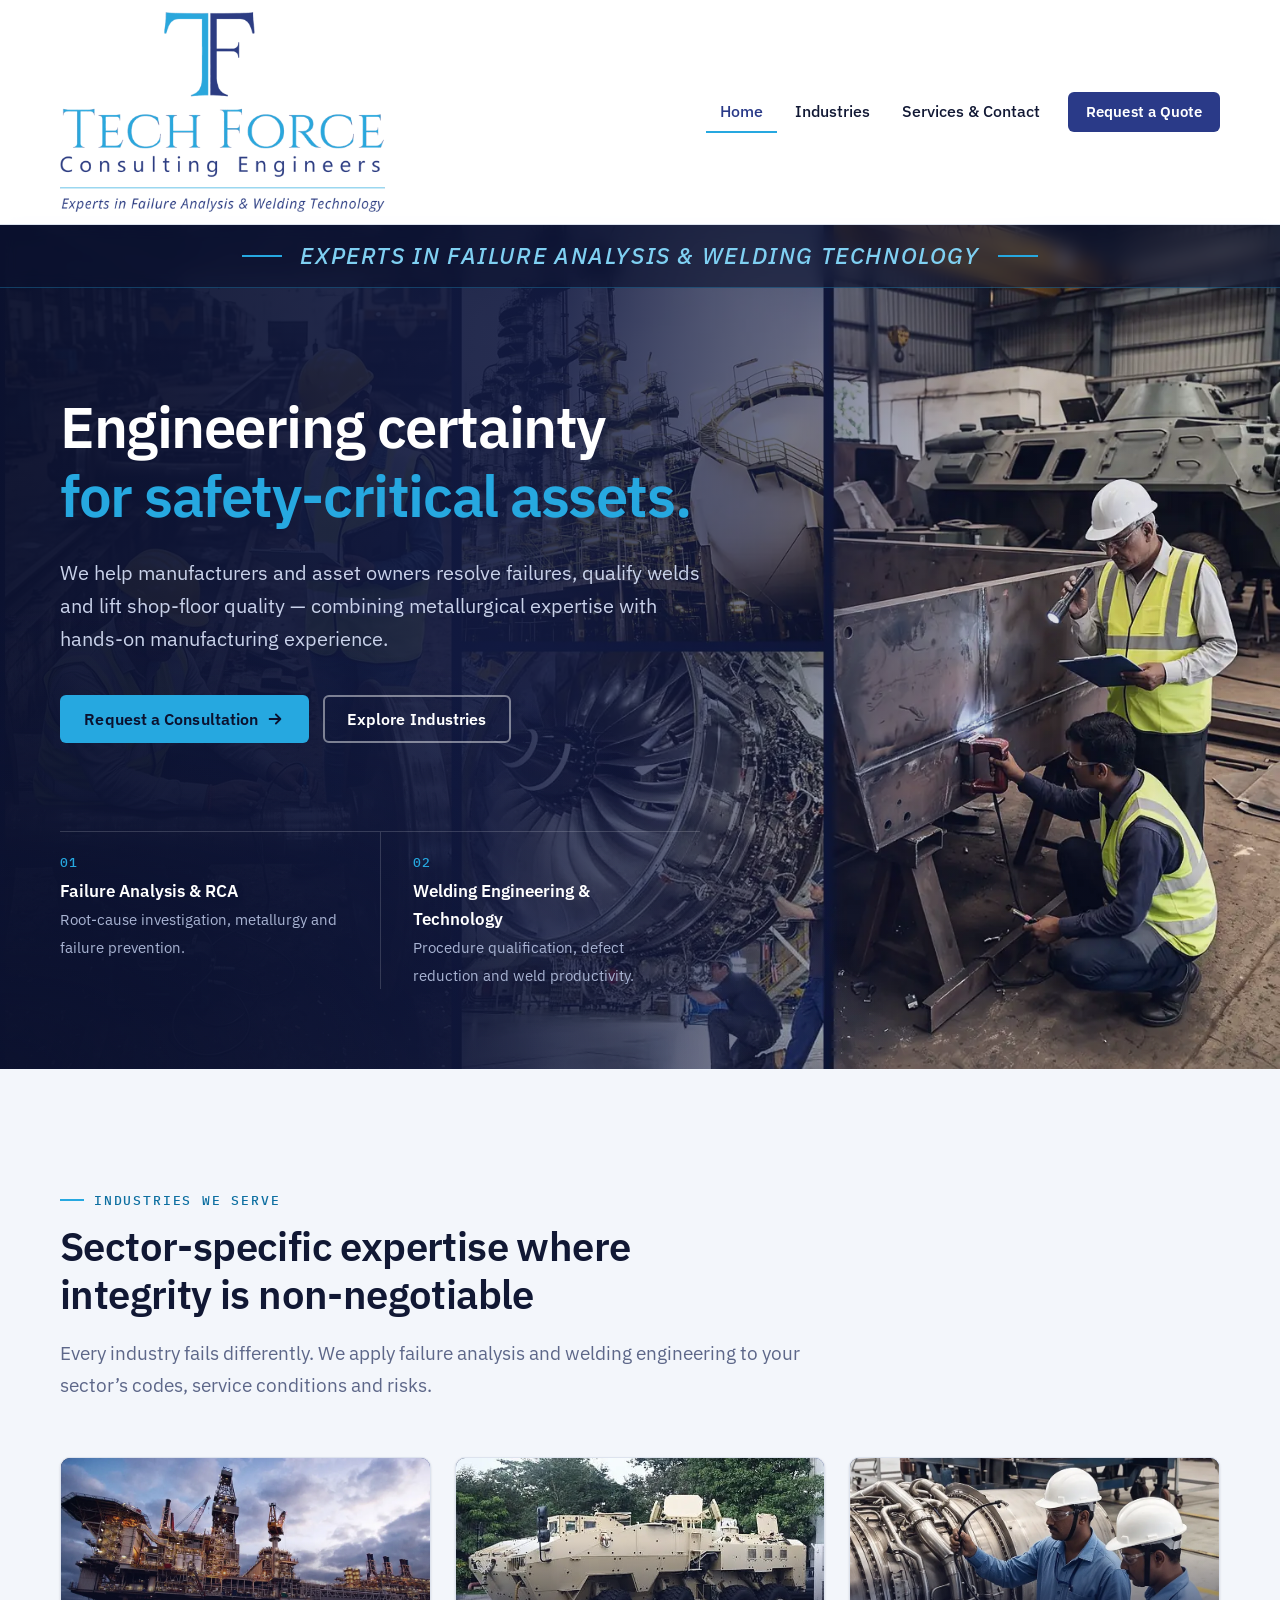
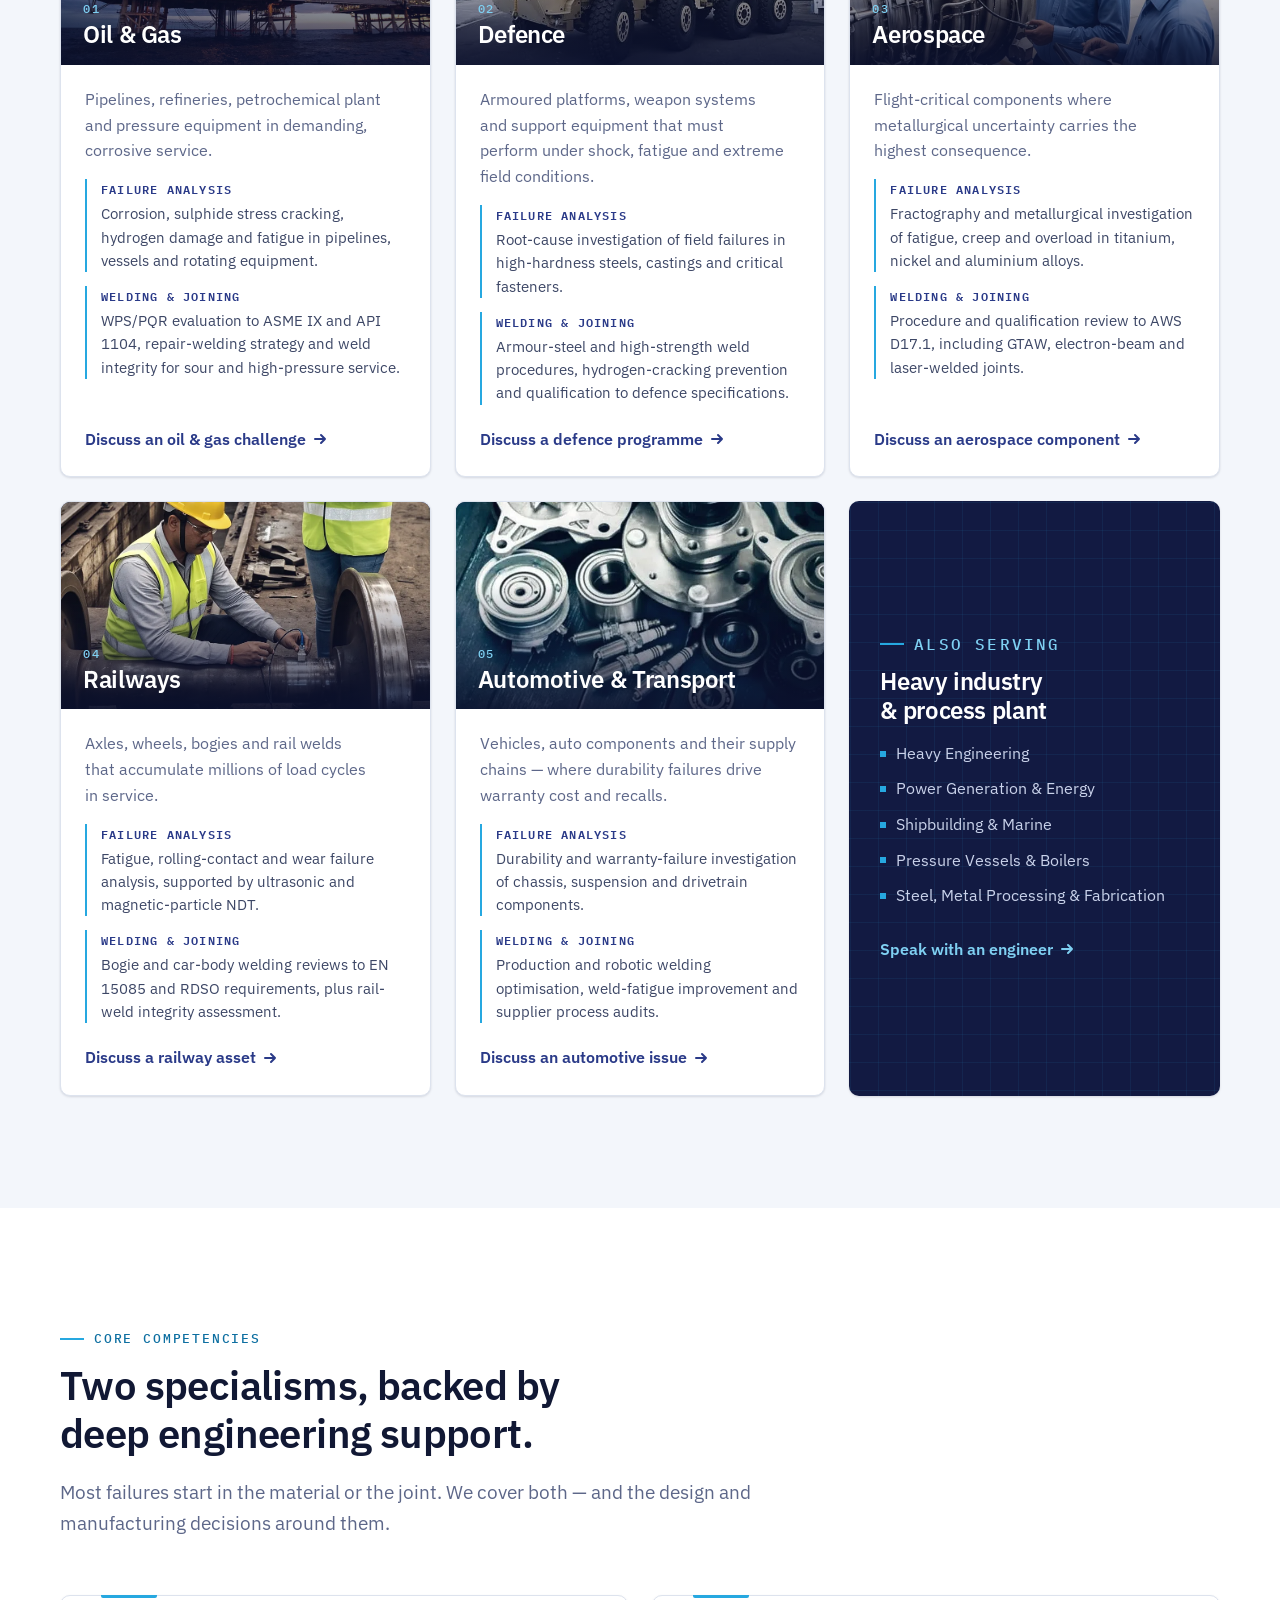
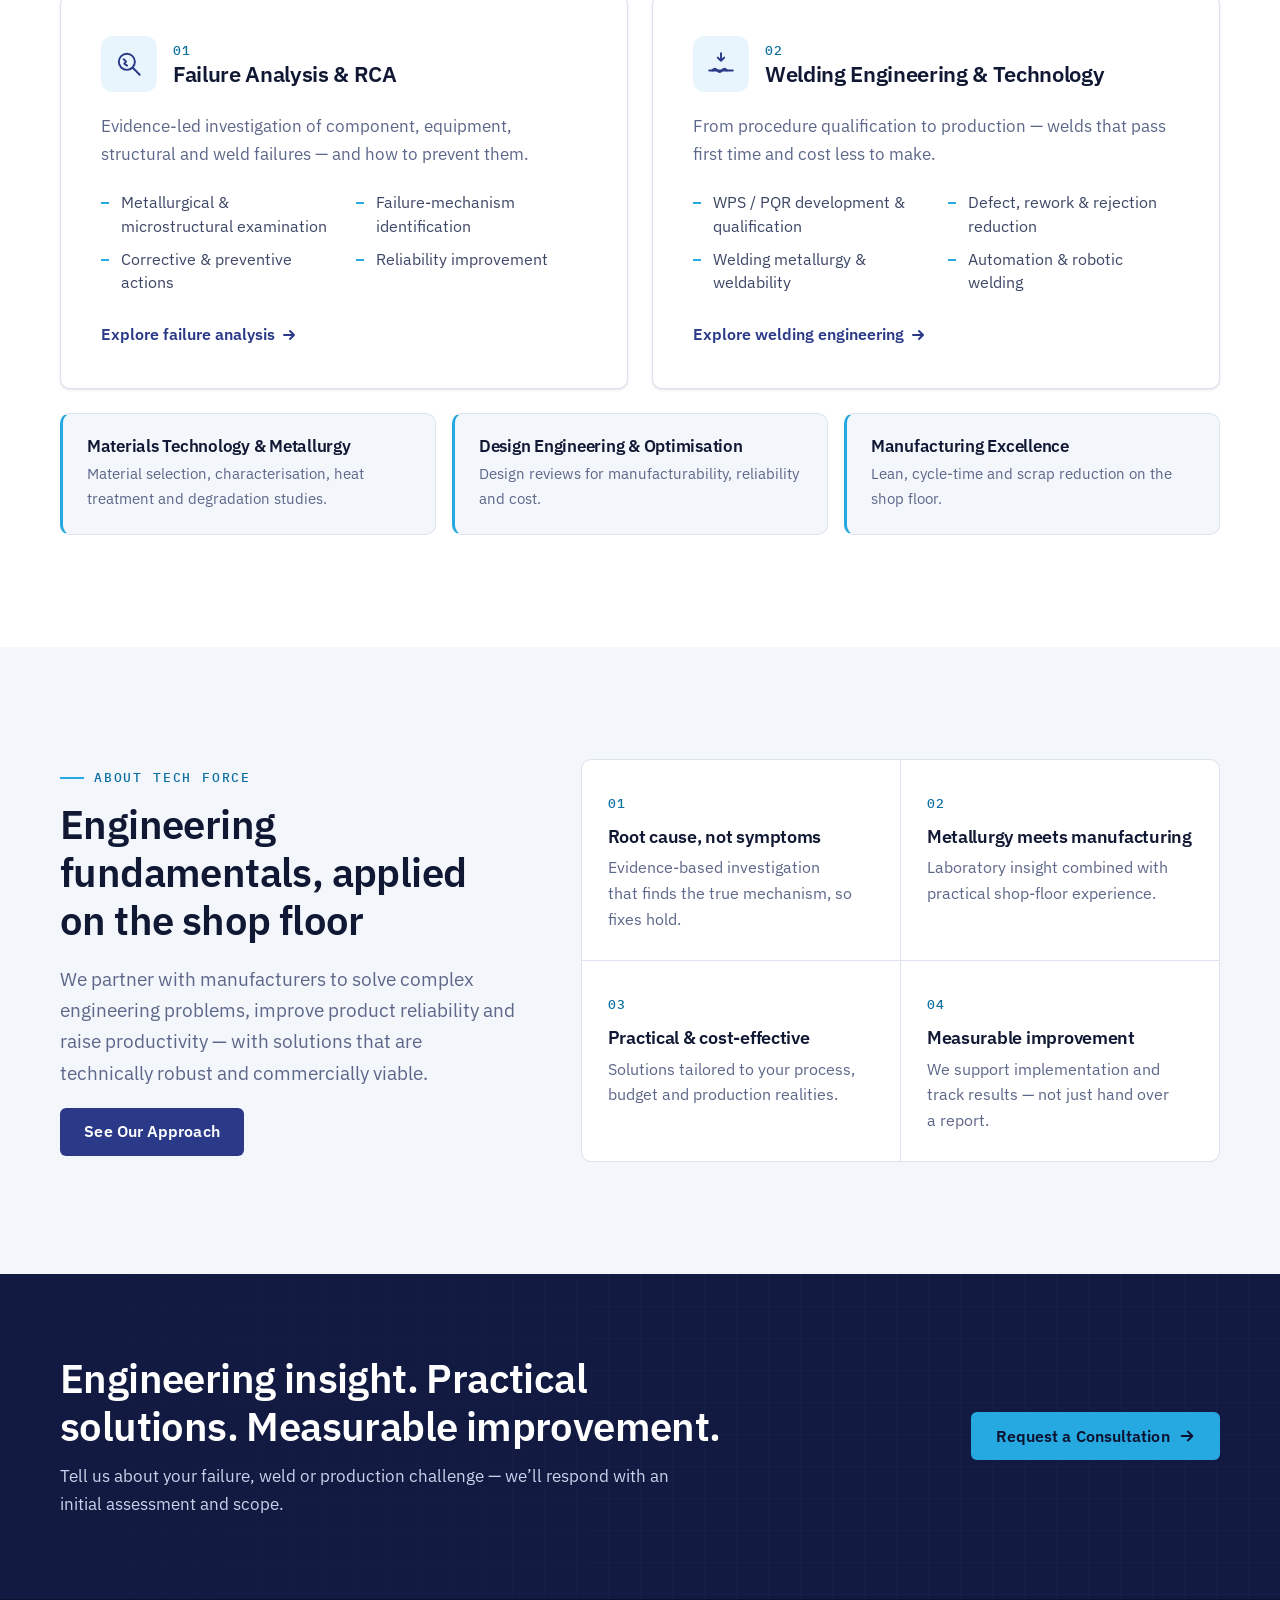
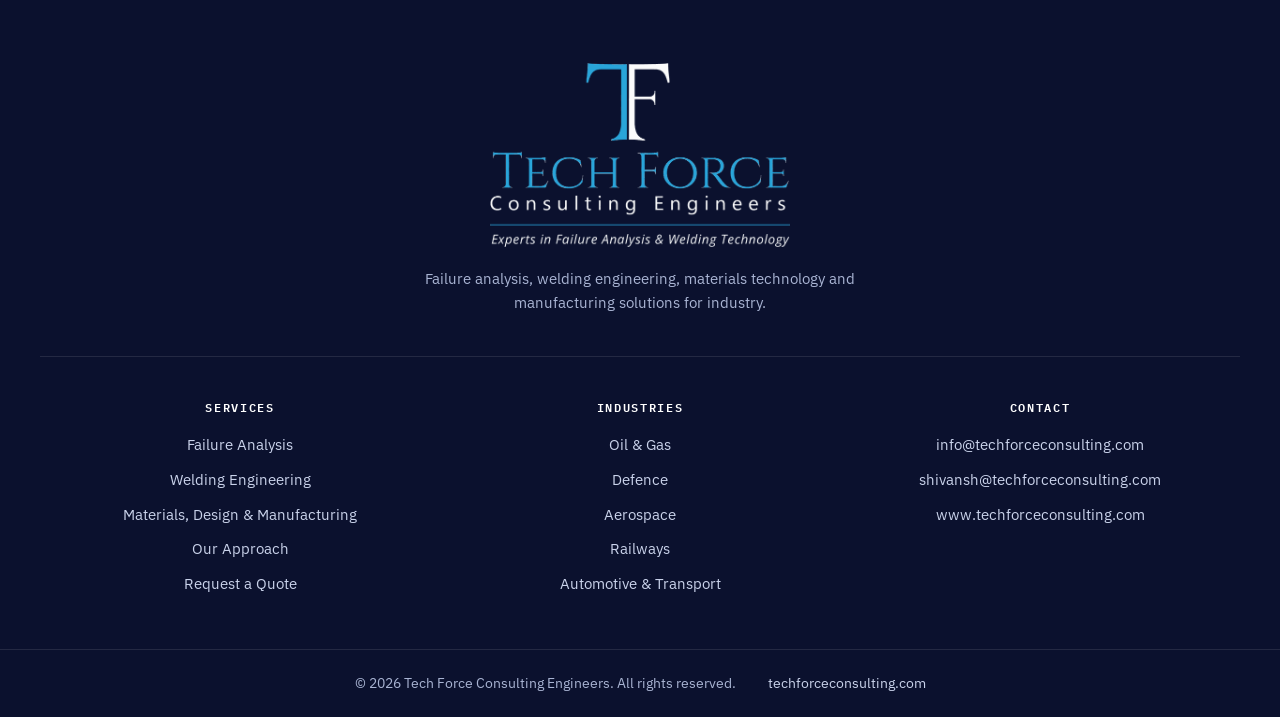
<file: index.html>
<!DOCTYPE html>
<html lang="en-IN">
<head>
  <meta charset="utf-8">
  <meta name="viewport" content="width=device-width, initial-scale=1">
  <title>Tech Force Consulting Engineers | Failure Analysis &amp; Welding Engineering</title>
  <meta name="description" content="Failure analysis, welding engineering, materials technology and manufacturing solutions for oil &amp; gas, defence, aerospace, railways, automotive and heavy engineering in India.">
  <link rel="canonical" href="https://www.techforceconsulting.com/">
  <meta name="theme-color" content="#121a42">

  <!-- Social sharing (WhatsApp, LinkedIn, etc.) -->
  <meta property="og:type" content="website">
  <meta property="og:site_name" content="Tech Force Consulting Engineers">
  <meta property="og:title" content="Tech Force Consulting Engineers">
  <meta property="og:description" content="Failure analysis, welding engineering, materials technology and manufacturing solutions for industry.">
  <meta property="og:url" content="https://www.techforceconsulting.com/">
  <meta property="og:image" content="https://www.techforceconsulting.com/assets/images/og-image.jpg">
  <meta property="og:image:width" content="1200">
  <meta property="og:image:height" content="630">
  <meta property="og:image:alt" content="Tech Force Consulting Engineers logo beside photos of a refinery, a jet engine and engineers inspecting welds">
  <meta name="twitter:card" content="summary_large_image">

  <link rel="icon" href="/favicon.ico" sizes="any">
  <link rel="icon" type="image/png" href="assets/images/favicon-64.png">
  <link rel="apple-touch-icon" href="assets/images/apple-touch-icon.png">

  <link rel="preload" href="assets/fonts/ibm-plex-sans-latin.woff2" as="font" type="font/woff2" crossorigin>
  <link rel="preload" href="assets/fonts/ibm-plex-mono-500-latin.woff2" as="font" type="font/woff2" crossorigin>
  <link rel="stylesheet" href="assets/css/styles.css?v=8">

  <script type="application/ld+json">
  {
    "@context": "https://schema.org",
    "@type": "ProfessionalService",
    "name": "Tech Force Consulting Engineers",
    "url": "https://www.techforceconsulting.com/",
    "logo": "https://www.techforceconsulting.com/assets/images/logo-full.png",
    "image": "https://www.techforceconsulting.com/assets/images/og-image.jpg",
    "email": "info@techforceconsulting.com",
    "areaServed": "IN",
    "description": "Failure analysis, welding engineering, materials technology, design and manufacturing solutions for oil & gas, defence, aerospace, railways, automotive and heavy engineering.",
    "knowsAbout": ["Failure analysis", "Materials technology", "Design engineering", "Manufacturing process optimisation", "Root cause analysis", "Fractography", "Metallurgy", "Non-destructive testing", "Welding engineering", "WPS/PQR qualification", "Structural integrity of weldments"]
  }
  </script>
</head>
<body>
  <a class="skip-link" href="#main">Skip to content</a>

  <!-- ===================== Header ===================== -->
  <header class="site-header" data-header>
    <div class="container">
      <a class="brand" href="index.html" aria-label="Tech Force Consulting Engineers — Home">
        <img src="assets/images/logo-full.png" width="960" height="590" alt="">
      </a>

      <button class="nav-toggle" type="button" aria-expanded="false" aria-controls="site-nav" data-nav-toggle>
        <span class="visually-hidden">Menu</span>
        <svg class="icon-open" viewBox="0 0 24 24" fill="none" stroke="currentColor" stroke-width="2" stroke-linecap="round" aria-hidden="true"><path d="M4 7h16M4 12h16M4 17h16"/></svg>
        <svg class="icon-close" viewBox="0 0 24 24" fill="none" stroke="currentColor" stroke-width="2" stroke-linecap="round" aria-hidden="true"><path d="M6 6l12 12M18 6L6 18"/></svg>
      </button>

      <nav class="site-nav" id="site-nav" aria-label="Main" data-nav>
        <ul>
          <li><a href="index.html" aria-current="page">Home</a></li>
          <li><a href="#sectors">Industries</a></li>
          <li><a href="services.html">Services &amp; Contact</a></li>
          <li class="nav-cta"><a class="btn btn--navy btn--sm" href="services.html#contact">Request a Quote</a></li>
        </ul>
      </nav>
    </div>
  </header>

  <main id="main">

    <!-- ===================== Hero ===================== -->
    <section class="hero" aria-labelledby="hero-title">
      <div class="hero-media">
        <picture>
          <source media="(max-width: 760px)" sizes="100vw"
                  srcset="assets/images/hero-collage-mobile-800.webp 800w, assets/images/hero-collage-mobile-1200.webp 1200w">
          <img src="assets/images/hero-collage-2400.webp" width="2400" height="1000" fetchpriority="high"
               alt="Collage: an offshore oil platform, a refinery, engineers ultrasonically testing a railway wheelset, a jet engine, and engineers inspecting welds on an armoured vehicle hull">
        </picture>
      </div>
      <p class="hero-tagline">Experts in Failure Analysis &amp; Welding Technology</p>
      <div class="container">
        <div class="hero-copy">
          <h1 id="hero-title">Engineering certainty<br><span class="accent">for safety-critical assets.</span></h1>
          <p class="hero-sub">
            We help manufacturers and asset owners resolve failures, qualify welds and lift shop-floor quality —
            combining metallurgical expertise with hands-on manufacturing experience.
          </p>
          <div class="hero-actions">
            <a class="btn btn--primary" href="services.html#contact">
              Request a Consultation
              <svg viewBox="0 0 20 20" fill="none" stroke="currentColor" stroke-width="2" stroke-linecap="round" stroke-linejoin="round" aria-hidden="true"><path d="M4 10h12M11 5l5 5-5 5"/></svg>
            </a>
            <a class="btn btn--ghost-light" href="#sectors">Explore Industries</a>
          </div>
        </div>

        <ul class="hero-pillars" aria-label="Core disciplines">
          <li>
            <span class="num">01</span>
            <strong>Failure Analysis &amp; RCA</strong>
            <span class="desc">Root-cause investigation, metallurgy and failure prevention.</span>
          </li>
          <li>
            <span class="num">02</span>
            <strong>Welding Engineering &amp; Technology</strong>
            <span class="desc">Procedure qualification, defect reduction and weld productivity.</span>
          </li>
        </ul>
      </div>
    </section>

    <!-- ===================== Industry sectors (primary highlight) ===================== -->
    <section class="section section--alt" id="sectors" aria-labelledby="sectors-title">
      <div class="container">
        <div class="section-head">
          <p class="eyebrow">Industries We Serve</p>
          <h2 id="sectors-title">Sector-specific expertise where integrity is non-negotiable</h2>
          <p class="lead">
            Every industry fails differently. We apply failure analysis and welding engineering to your sector’s
            codes, service conditions and risks.
          </p>
        </div>

        <div class="sector-grid">

          <!-- Oil & Gas -->
          <article class="sector-card" id="sector-oil-gas">
            <div class="sector-media">
              <svg class="sector-icon" viewBox="0 0 64 64" fill="none" stroke="currentColor" stroke-width="1.6" stroke-linecap="round" stroke-linejoin="round" aria-hidden="true"><path d="M32 6L23 42M32 6l9 36M26 30h12M28.5 19h7M8 42h48M14 42v12M50 42v12M26 42v12M38 42v12M4 58c4-3 8-3 12 0s8 3 12 0 8-3 12 0 8 3 12 0 4-2 8-2"/></svg>
              <img src="assets/images/sector-oil-gas.webp" width="960" height="540" loading="lazy" decoding="async"
                   alt="Offshore oil and gas production platform at dusk"
                   onerror="this.remove()">
              <h3 class="sector-title"><span class="num">01</span>Oil &amp; Gas</h3>
            </div>
            <div class="sector-body">
              <p>Pipelines, refineries, petrochemical plant and pressure equipment in demanding, corrosive service.</p>
              <dl class="sector-capabilities">
                <div>
                  <dt>Failure Analysis</dt>
                  <dd>Corrosion, sulphide stress cracking, hydrogen damage and fatigue in pipelines, vessels and rotating equipment.</dd>
                </div>
                <div>
                  <dt>Welding &amp; Joining</dt>
                  <dd>WPS/PQR evaluation to ASME IX and API 1104, repair-welding strategy and weld integrity for sour and high-pressure service.</dd>
                </div>
              </dl>
              <a class="link-arrow" href="services.html?sector=oil-gas#contact">
                Discuss an oil &amp; gas challenge
                <svg viewBox="0 0 16 16" fill="none" stroke="currentColor" stroke-width="2" stroke-linecap="round" stroke-linejoin="round" aria-hidden="true"><path d="M3 8h10M9 4l4 4-4 4"/></svg>
              </a>
            </div>
          </article>

          <!-- Defence -->
          <article class="sector-card" id="sector-defence">
            <div class="sector-media">
              <svg class="sector-icon" viewBox="0 0 64 64" fill="none" stroke="currentColor" stroke-width="1.6" stroke-linecap="round" stroke-linejoin="round" aria-hidden="true"><path d="M32 6l20 8v16c0 13-8.5 23-20 28C20.5 53 12 43 12 30V14l20-8z"/><path d="M32 21l3.4 6.9 7.6 1.1-5.5 5.4 1.3 7.6L32 38.4l-6.8 3.6 1.3-7.6-5.5-5.4 7.6-1.1z"/></svg>
              <img src="assets/images/sector-defence.webp" width="698" height="393" loading="lazy" decoding="async"
                   alt="Eight-wheeled armoured vehicle"
                   onerror="this.remove()">
              <h3 class="sector-title"><span class="num">02</span>Defence</h3>
            </div>
            <div class="sector-body">
              <p>Armoured platforms, weapon systems and support equipment that must perform under shock, fatigue and extreme field conditions.</p>
              <dl class="sector-capabilities">
                <div>
                  <dt>Failure Analysis</dt>
                  <dd>Root-cause investigation of field failures in high-hardness steels, castings and critical fasteners.</dd>
                </div>
                <div>
                  <dt>Welding &amp; Joining</dt>
                  <dd>Armour-steel and high-strength weld procedures, hydrogen-cracking prevention and qualification to defence specifications.</dd>
                </div>
              </dl>
              <a class="link-arrow" href="services.html?sector=defence#contact">
                Discuss a defence programme
                <svg viewBox="0 0 16 16" fill="none" stroke="currentColor" stroke-width="2" stroke-linecap="round" stroke-linejoin="round" aria-hidden="true"><path d="M3 8h10M9 4l4 4-4 4"/></svg>
              </a>
            </div>
          </article>

          <!-- Aerospace -->
          <article class="sector-card" id="sector-aerospace">
            <div class="sector-media">
              <svg class="sector-icon" viewBox="0 0 64 64" fill="none" stroke="currentColor" stroke-width="1.6" stroke-linecap="round" stroke-linejoin="round" aria-hidden="true"><path d="M32 6c2.2 0 3.5 2 3.5 5v13l20 12v5l-20-6v12l6 5v4L32 54l-9.5 3v-4l6-5V35l-20 6v-5l20-12V11c0-3 1.3-5 3.5-5z"/></svg>
              <img src="assets/images/sector-aerospace.webp" width="912" height="513" loading="lazy" decoding="async"
                   alt="Engineers inspecting a jet engine on a maintenance stand"
                   onerror="this.remove()">
              <h3 class="sector-title"><span class="num">03</span>Aerospace</h3>
            </div>
            <div class="sector-body">
              <p>Flight-critical components where metallurgical uncertainty carries the highest consequence.</p>
              <dl class="sector-capabilities">
                <div>
                  <dt>Failure Analysis</dt>
                  <dd>Fractography and metallurgical investigation of fatigue, creep and overload in titanium, nickel and aluminium alloys.</dd>
                </div>
                <div>
                  <dt>Welding &amp; Joining</dt>
                  <dd>Procedure and qualification review to AWS D17.1, including GTAW, electron-beam and laser-welded joints.</dd>
                </div>
              </dl>
              <a class="link-arrow" href="services.html?sector=aerospace#contact">
                Discuss an aerospace component
                <svg viewBox="0 0 16 16" fill="none" stroke="currentColor" stroke-width="2" stroke-linecap="round" stroke-linejoin="round" aria-hidden="true"><path d="M3 8h10M9 4l4 4-4 4"/></svg>
              </a>
            </div>
          </article>

          <!-- Railways -->
          <article class="sector-card" id="sector-railways">
            <div class="sector-media">
              <svg class="sector-icon" viewBox="0 0 64 64" fill="none" stroke="currentColor" stroke-width="1.6" stroke-linecap="round" stroke-linejoin="round" aria-hidden="true"><rect x="16" y="6" width="32" height="40" rx="8"/><path d="M16 26h32M25 14h14"/><circle cx="24" cy="36" r="3"/><circle cx="40" cy="36" r="3"/><path d="M22 46l-6 12M42 46l6 12M19 52h26"/></svg>
              <img src="assets/images/sector-railways.webp" width="912" height="513" loading="lazy" decoding="async"
                   alt="Engineer ultrasonically testing the axle of a railway wheelset"
                   onerror="this.remove()">
              <h3 class="sector-title"><span class="num">04</span>Railways</h3>
            </div>
            <div class="sector-body">
              <p>Axles, wheels, bogies and rail welds that accumulate millions of load cycles in service.</p>
              <dl class="sector-capabilities">
                <div>
                  <dt>Failure Analysis</dt>
                  <dd>Fatigue, rolling-contact and wear failure analysis, supported by ultrasonic and magnetic-particle NDT.</dd>
                </div>
                <div>
                  <dt>Welding &amp; Joining</dt>
                  <dd>Bogie and car-body welding reviews to EN 15085 and RDSO requirements, plus rail-weld integrity assessment.</dd>
                </div>
              </dl>
              <a class="link-arrow" href="services.html?sector=railways#contact">
                Discuss a railway asset
                <svg viewBox="0 0 16 16" fill="none" stroke="currentColor" stroke-width="2" stroke-linecap="round" stroke-linejoin="round" aria-hidden="true"><path d="M3 8h10M9 4l4 4-4 4"/></svg>
              </a>
            </div>
          </article>

          <!-- Transportation -->
          <article class="sector-card" id="sector-transportation">
            <div class="sector-media">
              <svg class="sector-icon" viewBox="0 0 64 64" fill="none" stroke="currentColor" stroke-width="1.6" stroke-linecap="round" stroke-linejoin="round" aria-hidden="true"><path d="M4 14h34v30H4zM38 24h12l10 10v10H38z"/><path d="M44 28v6h12"/><circle cx="14" cy="48" r="5"/><circle cx="48" cy="48" r="5"/></svg>
              <img src="assets/images/sector-transportation.webp" width="640" height="360" loading="lazy" decoding="async"
                   alt="Automotive components: wheel hubs, bearings, tensioner pulleys and spark plugs"
                   onerror="this.remove()">
              <h3 class="sector-title"><span class="num">05</span>Automotive &amp; Transport</h3>
            </div>
            <div class="sector-body">
              <p>Vehicles, auto components and their supply chains — where durability failures drive warranty cost and recalls.</p>
              <dl class="sector-capabilities">
                <div>
                  <dt>Failure Analysis</dt>
                  <dd>Durability and warranty-failure investigation of chassis, suspension and drivetrain components.</dd>
                </div>
                <div>
                  <dt>Welding &amp; Joining</dt>
                  <dd>Production and robotic welding optimisation, weld-fatigue improvement and supplier process audits.</dd>
                </div>
              </dl>
              <a class="link-arrow" href="services.html?sector=transportation#contact">
                Discuss an automotive issue
                <svg viewBox="0 0 16 16" fill="none" stroke="currentColor" stroke-width="2" stroke-linecap="round" stroke-linejoin="round" aria-hidden="true"><path d="M3 8h10M9 4l4 4-4 4"/></svg>
              </a>
            </div>
          </article>

          <!-- More sectors -->
          <article class="sector-card sector-card--cta">
            <p class="eyebrow">Also Serving</p>
            <h3>Heavy industry &amp; process plant</h3>
            <ul class="sector-more">
              <li>Heavy Engineering</li>
              <li>Power Generation &amp; Energy</li>
              <li>Shipbuilding &amp; Marine</li>
              <li>Pressure Vessels &amp; Boilers</li>
              <li>Steel, Metal Processing &amp; Fabrication</li>
            </ul>
            <a class="link-arrow" href="services.html#contact">
              Speak with an engineer
              <svg viewBox="0 0 16 16" fill="none" stroke="currentColor" stroke-width="2" stroke-linecap="round" stroke-linejoin="round" aria-hidden="true"><path d="M3 8h10M9 4l4 4-4 4"/></svg>
            </a>
          </article>

        </div>
      </div>
    </section>

    <!-- ===================== Core disciplines ===================== -->
    <section class="section" aria-labelledby="disciplines-title">
      <div class="container">
        <div class="section-head">
          <p class="eyebrow">Core Competencies</p>
          <h2 id="disciplines-title">Two specialisms, backed by deep engineering support.</h2>
          <p class="lead">
            Most failures start in the material or the joint. We cover both — and the design and manufacturing
            decisions around them.
          </p>
        </div>

        <div class="pillar-grid">
          <article class="pillar-card">
            <div class="pillar-head">
              <div class="pillar-icon" aria-hidden="true">
                <svg viewBox="0 0 28 28" fill="none" stroke="currentColor" stroke-width="1.8" stroke-linecap="round" stroke-linejoin="round"><circle cx="12" cy="12" r="7.5"/><path d="M17.5 17.5L24 24"/><path d="M9 9.5l2.2 2.2-1.6 2 2.6 1.8"/></svg>
              </div>
              <div>
                <span class="num">01</span>
                <h3>Failure Analysis &amp; RCA</h3>
              </div>
            </div>
            <p>Evidence-led investigation of component, equipment, structural and weld failures — and how to prevent them.</p>
            <ul>
              <li>Metallurgical &amp; microstructural examination</li>
              <li>Failure-mechanism identification</li>
              <li>Corrective &amp; preventive actions</li>
              <li>Reliability improvement</li>
            </ul>
            <a class="link-arrow" href="services.html#failure-analysis">
              Explore failure analysis
              <svg viewBox="0 0 16 16" fill="none" stroke="currentColor" stroke-width="2" stroke-linecap="round" stroke-linejoin="round" aria-hidden="true"><path d="M3 8h10M9 4l4 4-4 4"/></svg>
            </a>
          </article>

          <article class="pillar-card">
            <div class="pillar-head">
              <div class="pillar-icon" aria-hidden="true">
                <svg viewBox="0 0 28 28" fill="none" stroke="currentColor" stroke-width="1.8" stroke-linecap="round" stroke-linejoin="round"><path d="M3 20h22"/><path d="M6 20c1.5-2 3-2 4.5 0s3 2 4.5 0 3-2 4.5 0"/><path d="M14 4v7M11 8l3 3 3-3"/></svg>
              </div>
              <div>
                <span class="num">02</span>
                <h3>Welding Engineering &amp; Technology</h3>
              </div>
            </div>
            <p>From procedure qualification to production — welds that pass first time and cost less to make.</p>
            <ul>
              <li>WPS / PQR development &amp; qualification</li>
              <li>Defect, rework &amp; rejection reduction</li>
              <li>Welding metallurgy &amp; weldability</li>
              <li>Automation &amp; robotic welding</li>
            </ul>
            <a class="link-arrow" href="services.html#welding">
              Explore welding engineering
              <svg viewBox="0 0 16 16" fill="none" stroke="currentColor" stroke-width="2" stroke-linecap="round" stroke-linejoin="round" aria-hidden="true"><path d="M3 8h10M9 4l4 4-4 4"/></svg>
            </a>
          </article>
        </div>

        <div class="support-grid">
          <a class="support-card" href="services.html#materials">
            <h3>Materials Technology &amp; Metallurgy</h3>
            <p>Material selection, characterisation, heat treatment and degradation studies.</p>
          </a>
          <a class="support-card" href="services.html#design">
            <h3>Design Engineering &amp; Optimisation</h3>
            <p>Design reviews for manufacturability, reliability and cost.</p>
          </a>
          <a class="support-card" href="services.html#manufacturing">
            <h3>Manufacturing Excellence</h3>
            <p>Lean, cycle-time and scrap reduction on the shop floor.</p>
          </a>
        </div>
      </div>
    </section>

    <!-- ===================== Value proposition ===================== -->
    <section class="section section--alt" aria-labelledby="why-title">
      <div class="container value-wrap">
        <div>
          <p class="eyebrow">About Tech Force</p>
          <h2 id="why-title">Engineering fundamentals, applied on the shop floor</h2>
          <p class="lead">
            We partner with manufacturers to solve complex engineering problems, improve product reliability and
            raise productivity — with solutions that are technically robust and commercially viable.
          </p>
          <a class="btn btn--navy" href="services.html#process">See Our Approach</a>
        </div>

        <div class="value-grid">
          <div class="value-item">
            <span class="num">01</span>
            <h3>Root cause, not symptoms</h3>
            <p>Evidence-based investigation that finds the true mechanism, so fixes hold.</p>
          </div>
          <div class="value-item">
            <span class="num">02</span>
            <h3>Metallurgy meets manufacturing</h3>
            <p>Laboratory insight combined with practical shop-floor experience.</p>
          </div>
          <div class="value-item">
            <span class="num">03</span>
            <h3>Practical &amp; cost-effective</h3>
            <p>Solutions tailored to your process, budget and production realities.</p>
          </div>
          <div class="value-item">
            <span class="num">04</span>
            <h3>Measurable improvement</h3>
            <p>We support implementation and track results — not just hand over a report.</p>
          </div>
        </div>
      </div>
    </section>

    <!-- ===================== CTA ===================== -->
    <section class="cta-band" aria-labelledby="cta-title">
      <div class="container">
        <div>
          <h2 id="cta-title">Engineering insight. Practical solutions. Measurable improvement.</h2>
          <p>Tell us about your failure, weld or production challenge — we’ll respond with an initial assessment and scope.</p>
        </div>
        <div class="hero-actions">
          <a class="btn btn--primary" href="services.html#contact">
            Request a Consultation
            <svg viewBox="0 0 20 20" fill="none" stroke="currentColor" stroke-width="2" stroke-linecap="round" stroke-linejoin="round" aria-hidden="true"><path d="M4 10h12M11 5l5 5-5 5"/></svg>
          </a>
        </div>
      </div>
    </section>

  </main>

  <!-- ===================== Footer ===================== -->
  <footer class="site-footer">
    <div class="container footer-brand">
      <a class="footer-logo" href="index.html" aria-label="Tech Force Consulting Engineers — Home">
        <img src="assets/images/logo-full-light.png" width="320" height="197" alt="" loading="lazy" decoding="async">
      </a>
      <p>Failure analysis, welding engineering, materials technology and manufacturing solutions for industry.</p>
    </div>
    <div class="container footer-top">
      <div>
        <h2>Services</h2>
        <ul>
          <li><a href="services.html#failure-analysis">Failure Analysis</a></li>
          <li><a href="services.html#welding">Welding Engineering</a></li>
          <li><a href="services.html#supporting">Materials, Design &amp; Manufacturing</a></li>
          <li><a href="services.html#process">Our Approach</a></li>
          <li><a href="services.html#contact">Request a Quote</a></li>
        </ul>
      </div>
      <div>
        <h2>Industries</h2>
        <ul>
          <li><a href="#sector-oil-gas">Oil &amp; Gas</a></li>
          <li><a href="#sector-defence">Defence</a></li>
          <li><a href="#sector-aerospace">Aerospace</a></li>
          <li><a href="#sector-railways">Railways</a></li>
          <li><a href="#sector-transportation">Automotive &amp; Transport</a></li>
        </ul>
      </div>
      <div>
        <h2>Contact</h2>
        <ul>
          <li><a href="mailto:info@techforceconsulting.com">info@techforceconsulting.com</a></li>
          <li><a href="mailto:shivansh@techforceconsulting.com">shivansh@techforceconsulting.com</a></li>
          <li><a href="https://www.techforceconsulting.com">www.techforceconsulting.com</a></li>
        </ul>
      </div>
    </div>
    <div class="footer-bottom">
      <div class="container">
        <p>© <span data-year>2026</span> Tech Force Consulting Engineers. All rights reserved.</p>
        <p><a href="https://www.techforceconsulting.com">techforceconsulting.com</a></p>
      </div>
    </div>
  </footer>

  <script src="assets/js/main.js?v=4" defer></script>
</body>
</html>
</file>
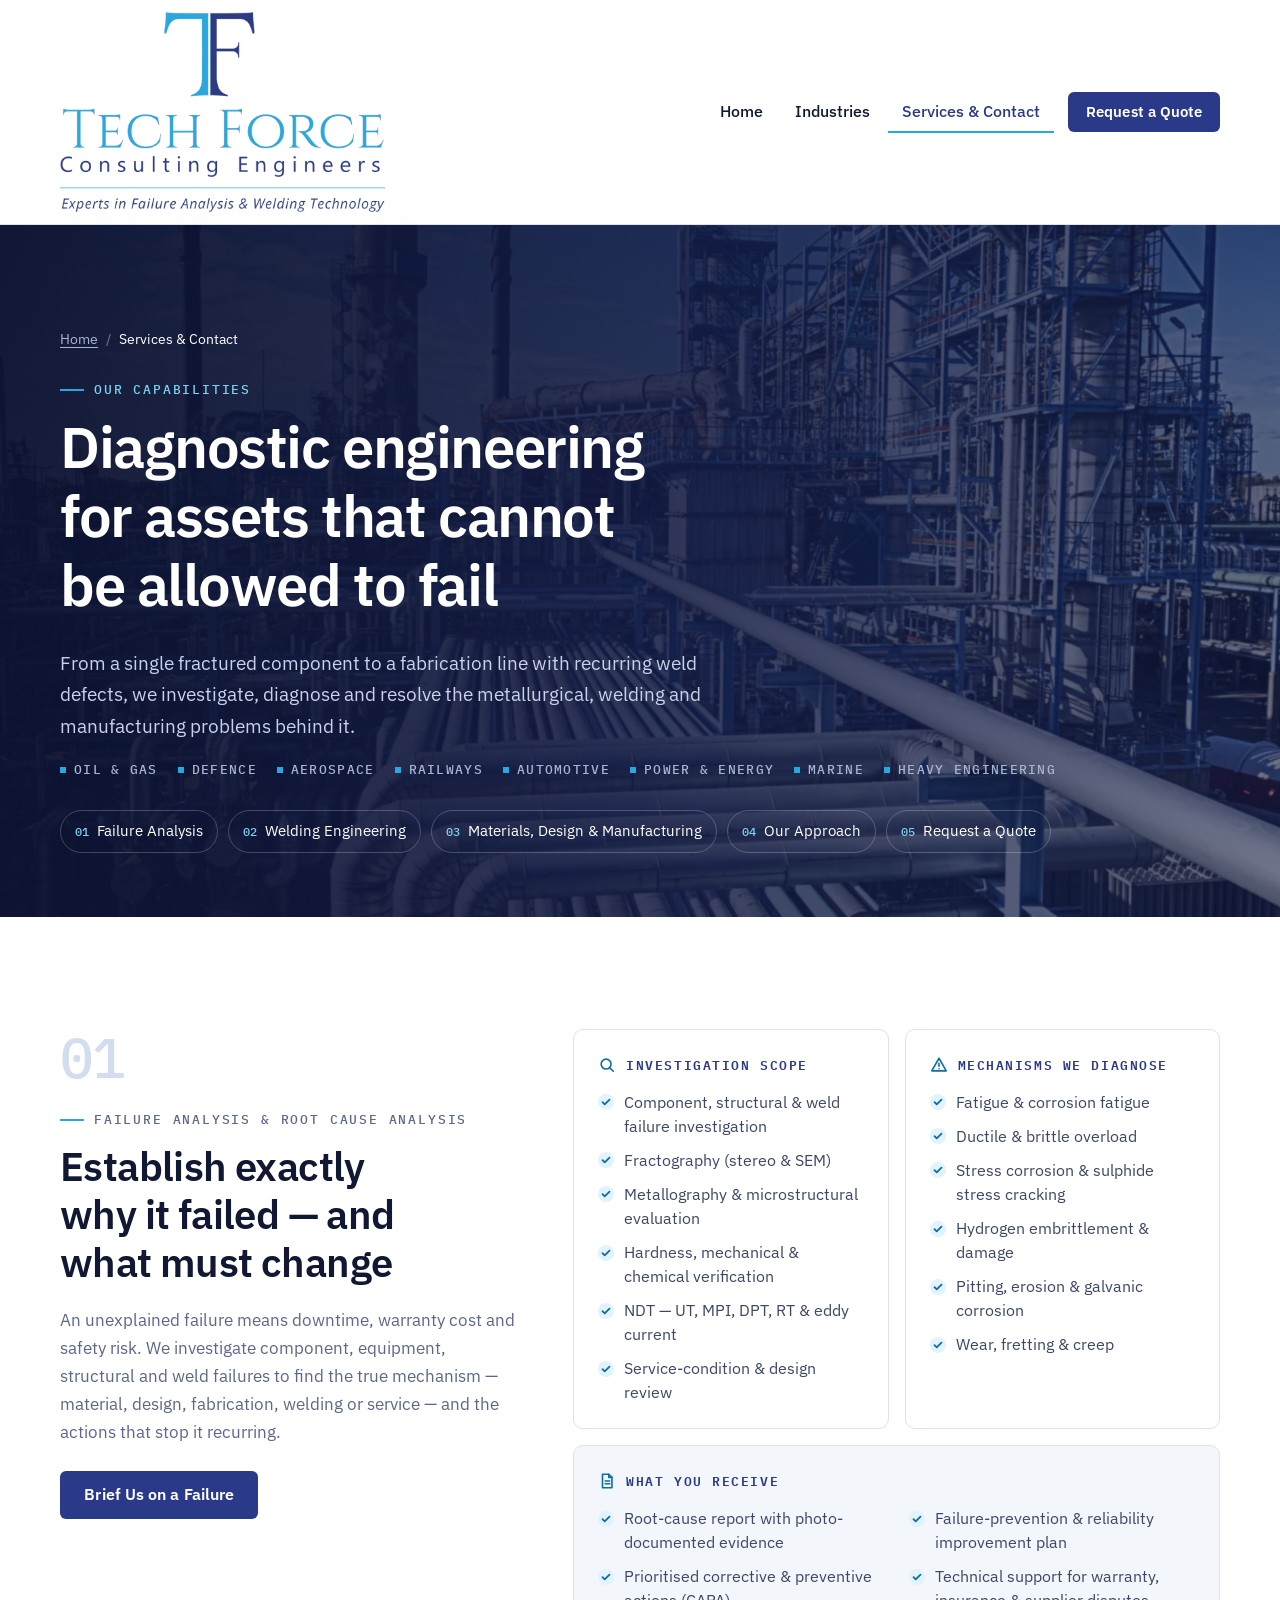
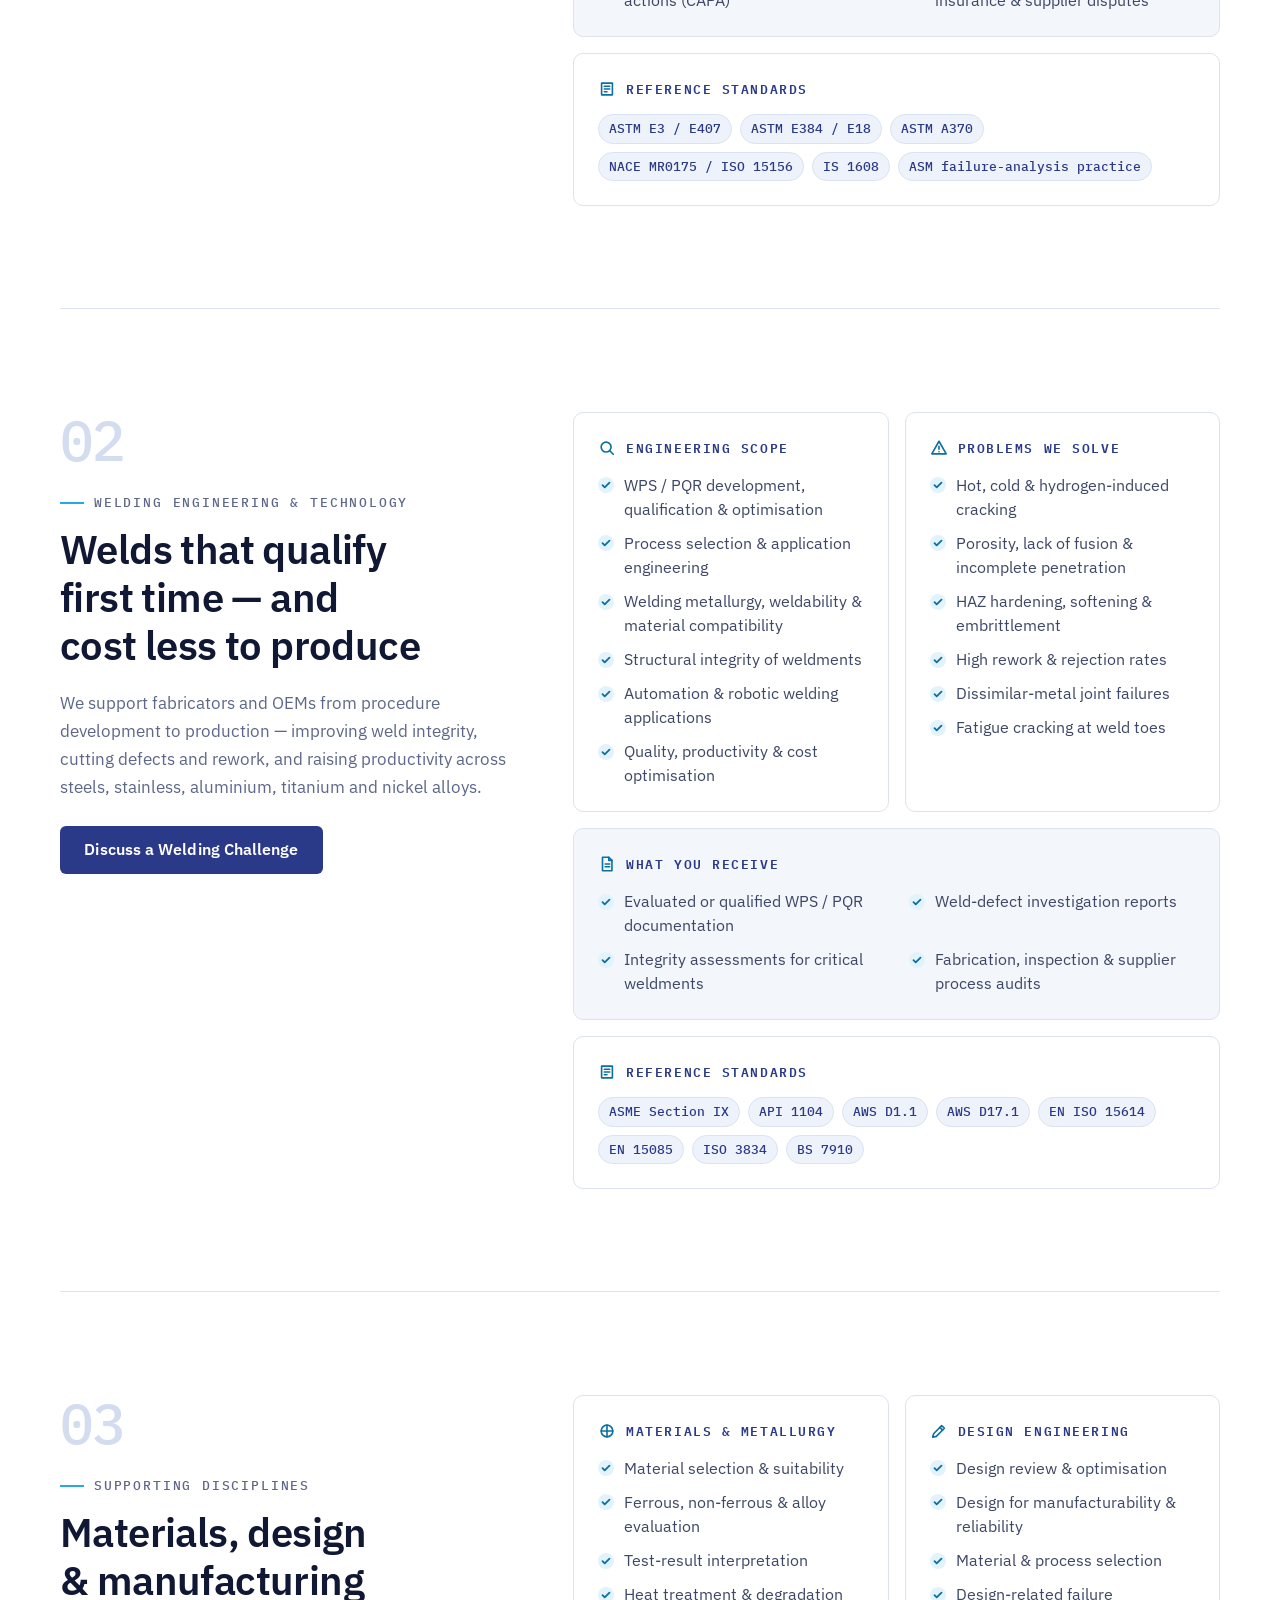
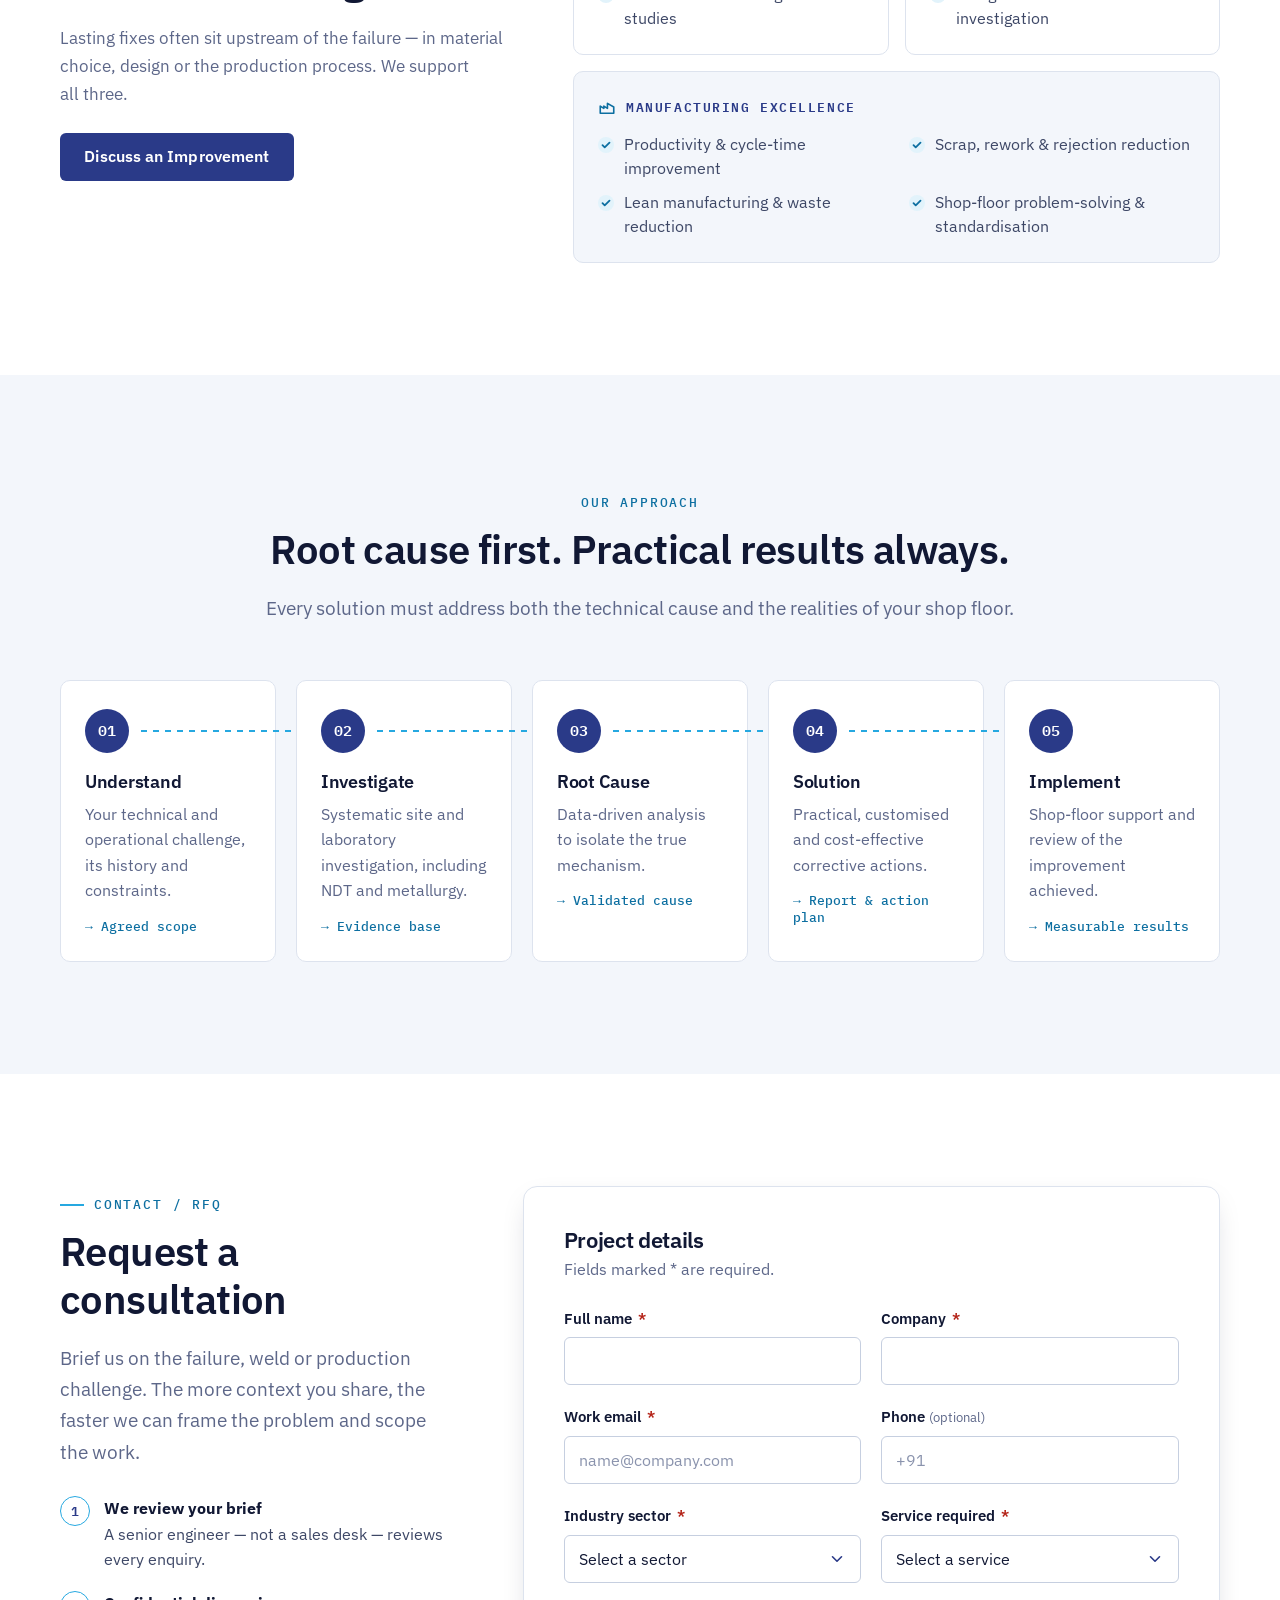
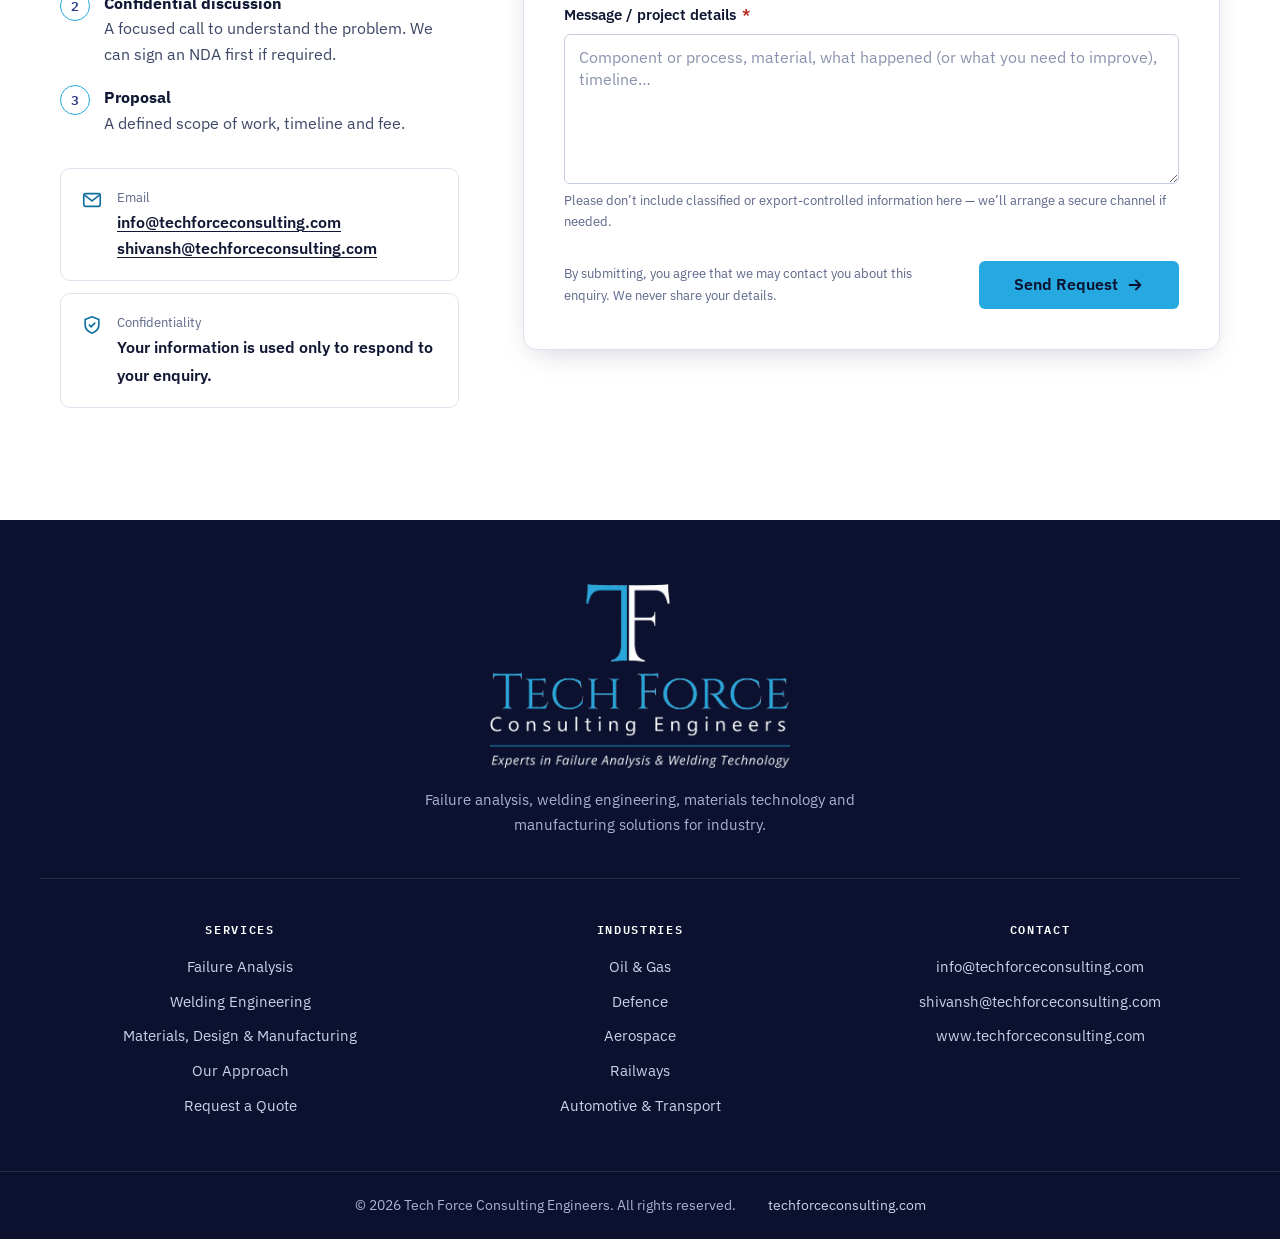
<file: services.html>
<!DOCTYPE html>
<html lang="en-IN">
<head>
  <meta charset="utf-8">
  <meta name="viewport" content="width=device-width, initial-scale=1">
  <title>Services &amp; Contact | Tech Force Consulting Engineers</title>
  <meta name="description" content="Failure analysis, welding engineering, materials technology, design and manufacturing solutions. See our approach and request a consultation.">
  <link rel="canonical" href="https://www.techforceconsulting.com/services.html">
  <meta name="theme-color" content="#121a42">

  <meta property="og:type" content="website">
  <meta property="og:site_name" content="Tech Force Consulting Engineers">
  <meta property="og:title" content="Services &amp; Contact | Tech Force Consulting Engineers">
  <meta property="og:description" content="Failure analysis, welding engineering, materials and manufacturing solutions. Request a consultation.">
  <meta property="og:url" content="https://www.techforceconsulting.com/services.html">
  <meta property="og:image" content="https://www.techforceconsulting.com/assets/images/og-image.jpg">
  <meta property="og:image:width" content="1200">
  <meta property="og:image:height" content="630">
  <meta property="og:image:alt" content="Tech Force Consulting Engineers logo beside photos of a refinery, a jet engine and engineers inspecting welds">
  <meta name="twitter:card" content="summary_large_image">

  <link rel="icon" href="/favicon.ico" sizes="any">
  <link rel="icon" type="image/png" href="assets/images/favicon-64.png">
  <link rel="apple-touch-icon" href="assets/images/apple-touch-icon.png">

  <link rel="preload" href="assets/fonts/ibm-plex-sans-latin.woff2" as="font" type="font/woff2" crossorigin>
  <link rel="preload" href="assets/fonts/ibm-plex-mono-500-latin.woff2" as="font" type="font/woff2" crossorigin>
  <link rel="stylesheet" href="assets/css/styles.css?v=8">

  <script type="application/ld+json">
  {
    "@context": "https://schema.org",
    "@type": "BreadcrumbList",
    "itemListElement": [
      { "@type": "ListItem", "position": 1, "name": "Home", "item": "https://www.techforceconsulting.com/" },
      { "@type": "ListItem", "position": 2, "name": "Services & Contact", "item": "https://www.techforceconsulting.com/services.html" }
    ]
  }
  </script>
</head>
<body>
  <a class="skip-link" href="#main">Skip to content</a>

  <!-- ===================== Header ===================== -->
  <header class="site-header" data-header>
    <div class="container">
      <a class="brand" href="index.html" aria-label="Tech Force Consulting Engineers — Home">
        <img src="assets/images/logo-full.png" width="960" height="590" alt="">
      </a>

      <button class="nav-toggle" type="button" aria-expanded="false" aria-controls="site-nav" data-nav-toggle>
        <span class="visually-hidden">Menu</span>
        <svg class="icon-open" viewBox="0 0 24 24" fill="none" stroke="currentColor" stroke-width="2" stroke-linecap="round" aria-hidden="true"><path d="M4 7h16M4 12h16M4 17h16"/></svg>
        <svg class="icon-close" viewBox="0 0 24 24" fill="none" stroke="currentColor" stroke-width="2" stroke-linecap="round" aria-hidden="true"><path d="M6 6l12 12M18 6L6 18"/></svg>
      </button>

      <nav class="site-nav" id="site-nav" aria-label="Main" data-nav>
        <ul>
          <li><a href="index.html">Home</a></li>
          <li><a href="index.html#sectors">Industries</a></li>
          <li><a href="services.html" aria-current="page">Services &amp; Contact</a></li>
          <li class="nav-cta"><a class="btn btn--navy btn--sm" href="#contact">Request a Quote</a></li>
        </ul>
      </nav>
    </div>
  </header>

  <main id="main">

    <!-- ===================== Page header ===================== -->
    <section class="page-header" aria-labelledby="page-title">
      <div class="hero-media">
        <img src="assets/images/services-header-refinery.webp" width="1600" height="777" fetchpriority="high"
             alt="Refinery pipe racks and process structures">
      </div>
      <div class="container">
        <nav aria-label="Breadcrumb">
          <ol class="breadcrumb">
            <li><a href="index.html">Home</a></li>
            <li><span aria-current="page">Services &amp; Contact</span></li>
          </ol>
        </nav>
        <p class="eyebrow">Our Capabilities</p>
        <h1 id="page-title">Diagnostic engineering for assets that cannot be allowed to fail</h1>
        <p class="lead">
          From a single fractured component to a fabrication line with recurring weld defects, we investigate,
          diagnose and resolve the metallurgical, welding and manufacturing problems behind it.
        </p>
        <ul class="sector-strip" aria-label="Industries served">
          <li>Oil &amp; Gas</li>
          <li>Defence</li>
          <li>Aerospace</li>
          <li>Railways</li>
          <li>Automotive</li>
          <li>Power &amp; Energy</li>
          <li>Marine</li>
          <li>Heavy Engineering</li>
        </ul>
        <ul class="jump-links">
          <li><a href="#failure-analysis"><span class="num">01</span> Failure Analysis</a></li>
          <li><a href="#welding"><span class="num">02</span> Welding Engineering</a></li>
          <li><a href="#supporting"><span class="num">03</span> Materials, Design &amp; Manufacturing</a></li>
          <li><a href="#process"><span class="num">04</span> Our Approach</a></li>
          <li><a href="#contact"><span class="num">05</span> Request a Quote</a></li>
        </ul>
      </div>
    </section>

    <!-- ===================== Capabilities ===================== -->
    <section class="section" aria-label="Services">
      <div class="container">

        <!-- 01 Material failure analysis -->
        <article class="service" id="failure-analysis" aria-labelledby="fa-title">
          <div class="service-intro">
            <span class="service-num" aria-hidden="true">01</span>
            <p class="eyebrow">Failure Analysis &amp; Root Cause Analysis</p>
            <h2 id="fa-title">Establish exactly why it failed — and what must change</h2>
            <p>
              An unexplained failure means downtime, warranty cost and safety risk. We investigate component,
              equipment, structural and weld failures to find the true mechanism — material, design, fabrication,
              welding or service — and the actions that stop it recurring.
            </p>
            <a class="btn btn--navy" href="?service=failure-analysis#contact">Brief Us on a Failure</a>
          </div>

          <div class="service-panels">
            <div class="panel">
              <h3>
                <svg viewBox="0 0 20 20" fill="none" stroke="currentColor" stroke-width="1.8" stroke-linecap="round" aria-hidden="true"><circle cx="9" cy="9" r="5.5"/><path d="M13 13l4 4"/></svg>
                Investigation Scope
              </h3>
              <ul class="check-list">
                <li>Component, structural &amp; weld failure investigation</li>
                <li>Fractography (stereo &amp; SEM)</li>
                <li>Metallography &amp; microstructural evaluation</li>
                <li>Hardness, mechanical &amp; chemical verification</li>
                <li>NDT — UT, MPI, DPT, RT &amp; eddy current</li>
                <li>Service-condition &amp; design review</li>
              </ul>
            </div>
            <div class="panel">
              <h3>
                <svg viewBox="0 0 20 20" fill="none" stroke="currentColor" stroke-width="1.8" stroke-linecap="round" stroke-linejoin="round" aria-hidden="true"><path d="M10 2.5l8 14H2l8-14z"/><path d="M10 8v3.5M10 14.2v.1"/></svg>
                Mechanisms We Diagnose
              </h3>
              <ul class="check-list">
                <li>Fatigue &amp; corrosion fatigue</li>
                <li>Ductile &amp; brittle overload</li>
                <li>Stress corrosion &amp; sulphide stress cracking</li>
                <li>Hydrogen embrittlement &amp; damage</li>
                <li>Pitting, erosion &amp; galvanic corrosion</li>
                <li>Wear, fretting &amp; creep</li>
              </ul>
            </div>
            <div class="panel panel--wide panel--accent">
              <h3>
                <svg viewBox="0 0 20 20" fill="none" stroke="currentColor" stroke-width="1.8" stroke-linecap="round" stroke-linejoin="round" aria-hidden="true"><path d="M5 2.5h7l3.5 3.5v11.5H5z"/><path d="M12 2.5V6h3.5M8 10h5M8 13h5"/></svg>
                What You Receive
              </h3>
              <ul class="check-list check-list--two">
                <li>Root-cause report with photo-documented evidence</li>
                <li>Failure-prevention &amp; reliability improvement plan</li>
                <li>Prioritised corrective &amp; preventive actions (CAPA)</li>
                <li>Technical support for warranty, insurance &amp; supplier disputes</li>
              </ul>
            </div>
            <div class="panel panel--wide">
              <h3>
                <svg viewBox="0 0 20 20" fill="none" stroke="currentColor" stroke-width="1.8" stroke-linecap="round" stroke-linejoin="round" aria-hidden="true"><path d="M4 3.5h12v13H4z"/><path d="M7 7h6M7 10h6M7 13h3"/></svg>
                Reference Standards
              </h3>
              <ul class="tag-list">
                <li class="tag">ASTM E3 / E407</li>
                <li class="tag">ASTM E384 / E18</li>
                <li class="tag">ASTM A370</li>
                <li class="tag">NACE MR0175 / ISO 15156</li>
                <li class="tag">IS 1608</li>
                <li class="tag">ASM failure-analysis practice</li>
              </ul>
            </div>
          </div>
        </article>

        <!-- 02 Welding engineering & technology -->
        <article class="service" id="welding" aria-labelledby="weld-title">
          <div class="service-intro">
            <span class="service-num" aria-hidden="true">02</span>
            <p class="eyebrow">Welding Engineering &amp; Technology</p>
            <h2 id="weld-title">Welds that qualify first time — and cost less to produce</h2>
            <p>
              We support fabricators and OEMs from procedure development to production — improving weld integrity,
              cutting defects and rework, and raising productivity across steels, stainless, aluminium, titanium and
              nickel alloys.
            </p>
            <a class="btn btn--navy" href="?service=welding#contact">Discuss a Welding Challenge</a>
          </div>

          <div class="service-panels">
            <div class="panel">
              <h3>
                <svg viewBox="0 0 20 20" fill="none" stroke="currentColor" stroke-width="1.8" stroke-linecap="round" aria-hidden="true"><circle cx="9" cy="9" r="5.5"/><path d="M13 13l4 4"/></svg>
                Engineering Scope
              </h3>
              <ul class="check-list">
                <li>WPS / PQR development, qualification &amp; optimisation</li>
                <li>Process selection &amp; application engineering</li>
                <li>Welding metallurgy, weldability &amp; material compatibility</li>
                <li>Structural integrity of weldments</li>
                <li>Automation &amp; robotic welding applications</li>
                <li>Quality, productivity &amp; cost optimisation</li>
              </ul>
            </div>
            <div class="panel">
              <h3>
                <svg viewBox="0 0 20 20" fill="none" stroke="currentColor" stroke-width="1.8" stroke-linecap="round" stroke-linejoin="round" aria-hidden="true"><path d="M10 2.5l8 14H2l8-14z"/><path d="M10 8v3.5M10 14.2v.1"/></svg>
                Problems We Solve
              </h3>
              <ul class="check-list">
                <li>Hot, cold &amp; hydrogen-induced cracking</li>
                <li>Porosity, lack of fusion &amp; incomplete penetration</li>
                <li>HAZ hardening, softening &amp; embrittlement</li>
                <li>High rework &amp; rejection rates</li>
                <li>Dissimilar-metal joint failures</li>
                <li>Fatigue cracking at weld toes</li>
              </ul>
            </div>
            <div class="panel panel--wide panel--accent">
              <h3>
                <svg viewBox="0 0 20 20" fill="none" stroke="currentColor" stroke-width="1.8" stroke-linecap="round" stroke-linejoin="round" aria-hidden="true"><path d="M5 2.5h7l3.5 3.5v11.5H5z"/><path d="M12 2.5V6h3.5M8 10h5M8 13h5"/></svg>
                What You Receive
              </h3>
              <ul class="check-list check-list--two">
                <li>Evaluated or qualified WPS / PQR documentation</li>
                <li>Weld-defect investigation reports</li>
                <li>Integrity assessments for critical weldments</li>
                <li>Fabrication, inspection &amp; supplier process audits</li>
              </ul>
            </div>
            <div class="panel panel--wide">
              <h3>
                <svg viewBox="0 0 20 20" fill="none" stroke="currentColor" stroke-width="1.8" stroke-linecap="round" stroke-linejoin="round" aria-hidden="true"><path d="M4 3.5h12v13H4z"/><path d="M7 7h6M7 10h6M7 13h3"/></svg>
                Reference Standards
              </h3>
              <ul class="tag-list">
                <li class="tag">ASME Section IX</li>
                <li class="tag">API 1104</li>
                <li class="tag">AWS D1.1</li>
                <li class="tag">AWS D17.1</li>
                <li class="tag">EN ISO 15614</li>
                <li class="tag">EN 15085</li>
                <li class="tag">ISO 3834</li>
                <li class="tag">BS 7910</li>
              </ul>
            </div>
          </div>
        </article>

        <!-- 03 Materials, design & manufacturing -->
        <article class="service" id="supporting" aria-labelledby="support-title">
          <div class="service-intro">
            <span class="service-num" aria-hidden="true">03</span>
            <p class="eyebrow">Supporting Disciplines</p>
            <h2 id="support-title">Materials, design &amp; manufacturing</h2>
            <p>
              Lasting fixes often sit upstream of the failure — in material choice, design or the production process.
              We support all three.
            </p>
            <a class="btn btn--navy" href="?service=manufacturing#contact">Discuss an Improvement</a>
          </div>

          <div class="service-panels">
            <div class="panel" id="materials">
              <h3><svg viewBox="0 0 20 20" fill="none" stroke="currentColor" stroke-width="1.8" stroke-linecap="round" stroke-linejoin="round" aria-hidden="true"><circle cx="10" cy="10" r="6.5"/><path d="M10 3.5v13M3.5 10h13"/></svg>Materials &amp; Metallurgy</h3>
              <ul class="check-list">
                <li>Material selection &amp; suitability</li>
                <li>Ferrous, non-ferrous &amp; alloy evaluation</li>
                <li>Test-result interpretation</li>
                <li>Heat treatment &amp; degradation studies</li>
              </ul>
            </div>
            <div class="panel" id="design">
              <h3><svg viewBox="0 0 20 20" fill="none" stroke="currentColor" stroke-width="1.8" stroke-linecap="round" stroke-linejoin="round" aria-hidden="true"><path d="M3 17l4-1 9-9-3-3-9 9-1 4z"/><path d="M11 6l3 3"/></svg>Design Engineering</h3>
              <ul class="check-list">
                <li>Design review &amp; optimisation</li>
                <li>Design for manufacturability &amp; reliability</li>
                <li>Material &amp; process selection</li>
                <li>Design-related failure investigation</li>
              </ul>
            </div>
            <div class="panel panel--wide panel--accent" id="manufacturing">
              <h3><svg viewBox="0 0 20 20" fill="none" stroke="currentColor" stroke-width="1.8" stroke-linecap="round" stroke-linejoin="round" aria-hidden="true"><path d="M2.5 17V9l4 2.5V9l4 2.5V6l7 4v7z"/></svg>Manufacturing Excellence</h3>
              <ul class="check-list check-list--two">
                <li>Productivity &amp; cycle-time improvement</li>
                <li>Scrap, rework &amp; rejection reduction</li>
                <li>Lean manufacturing &amp; waste reduction</li>
                <li>Shop-floor problem-solving &amp; standardisation</li>
              </ul>
            </div>
          </div>
        </article>


      </div>
    </section>

    <!-- ===================== Engagement process ===================== -->
    <section class="section section--alt" id="process" aria-labelledby="process-title">
      <div class="container">
        <div class="section-head section-head--center">
          <p class="eyebrow">Our Approach</p>
          <h2 id="process-title">Root cause first. Practical results always.</h2>
          <p class="lead">Every solution must address both the technical cause and the realities of your shop floor.</p>
        </div>

        <ol class="process">
          <li class="process-step">
            <span class="step-num" aria-hidden="true">01</span>
            <h3>Understand</h3>
            <p>Your technical and operational challenge, its history and constraints.</p>
            <span class="step-out">→ Agreed scope</span>
          </li>
          <li class="process-step">
            <span class="step-num" aria-hidden="true">02</span>
            <h3>Investigate</h3>
            <p>Systematic site and laboratory investigation, including NDT and metallurgy.</p>
            <span class="step-out">→ Evidence base</span>
          </li>
          <li class="process-step">
            <span class="step-num" aria-hidden="true">03</span>
            <h3>Root Cause</h3>
            <p>Data-driven analysis to isolate the true mechanism.</p>
            <span class="step-out">→ Validated cause</span>
          </li>
          <li class="process-step">
            <span class="step-num" aria-hidden="true">04</span>
            <h3>Solution</h3>
            <p>Practical, customised and cost-effective corrective actions.</p>
            <span class="step-out">→ Report &amp; action plan</span>
          </li>
          <li class="process-step">
            <span class="step-num" aria-hidden="true">05</span>
            <h3>Implement</h3>
            <p>Shop-floor support and review of the improvement achieved.</p>
            <span class="step-out">→ Measurable results</span>
          </li>
        </ol>
      </div>
    </section>

    <!-- ===================== Contact / RFQ ===================== -->
    <section class="section" id="contact" aria-labelledby="contact-title">
      <div class="container contact-wrap">
        <div class="contact-aside">
          <p class="eyebrow">Contact / RFQ</p>
          <h2 id="contact-title">Request a consultation</h2>
          <p class="lead">Brief us on the failure, weld or production challenge. The more context you share, the faster we can frame the problem and scope the work.</p>

          <ol class="steps">
            <li><strong>We review your brief</strong>A senior engineer — not a sales desk — reviews every enquiry.</li>
            <li><strong>Confidential discussion</strong>A focused call to understand the problem. We can sign an NDA first if required.</li>
            <li><strong>Proposal</strong>A defined scope of work, timeline and fee.</li>
          </ol>

          <div class="contact-card">
            <svg viewBox="0 0 24 24" fill="none" stroke="currentColor" stroke-width="1.8" stroke-linecap="round" stroke-linejoin="round" aria-hidden="true"><rect x="3" y="5" width="18" height="14" rx="2"/><path d="M3.5 6.5L12 13l8.5-6.5"/></svg>
            <div>
              <span>Email</span>
              <a href="mailto:info@techforceconsulting.com">info@techforceconsulting.com</a>
              <a href="mailto:shivansh@techforceconsulting.com">shivansh@techforceconsulting.com</a>
            </div>
          </div>
          <div class="contact-card">
            <svg viewBox="0 0 24 24" fill="none" stroke="currentColor" stroke-width="1.8" stroke-linecap="round" stroke-linejoin="round" aria-hidden="true"><path d="M12 3l7.5 3v5.5c0 4.5-3.2 8-7.5 9.5-4.3-1.5-7.5-5-7.5-9.5V6L12 3z"/><path d="M9 12l2 2 4-4"/></svg>
            <div>
              <span>Confidentiality</span>
              <strong>Your information is used only to respond to your enquiry.</strong>
            </div>
          </div>
        </div>

        <div class="form-card">
          <h3>Project details</h3>
          <p>Fields marked <span aria-hidden="true">*</span> are required.</p>

          <form action="contact.php" method="post" data-rfq-form>
            <div class="form-grid">
              <div class="field">
                <label for="f-name">Full name <span class="req" aria-hidden="true">*</span></label>
                <input id="f-name" name="name" type="text" autocomplete="name" required maxlength="100">
              </div>
              <div class="field">
                <label for="f-company">Company <span class="req" aria-hidden="true">*</span></label>
                <input id="f-company" name="company" type="text" autocomplete="organization" required maxlength="150">
              </div>
              <div class="field">
                <label for="f-email">Work email <span class="req" aria-hidden="true">*</span></label>
                <input id="f-email" name="email" type="email" autocomplete="email" required maxlength="150" placeholder="name@company.com">
              </div>
              <div class="field">
                <label for="f-phone">Phone <span class="opt">(optional)</span></label>
                <input id="f-phone" name="phone" type="tel" autocomplete="tel" maxlength="30" placeholder="+91">
              </div>
              <div class="field">
                <label for="f-sector">Industry sector <span class="req" aria-hidden="true">*</span></label>
                <select id="f-sector" name="sector" required>
                  <option value="" disabled selected>Select a sector</option>
                  <option value="oil-gas">Oil &amp; Gas</option>
                  <option value="defence">Defence</option>
                  <option value="aerospace">Aerospace</option>
                  <option value="railways">Railways</option>
                  <option value="transportation">Automotive &amp; Transportation</option>
                  <option value="power">Power Generation &amp; Energy</option>
                  <option value="marine">Shipbuilding &amp; Marine</option>
                  <option value="heavy">Heavy Engineering &amp; Fabrication</option>
                  <option value="other">Other</option>
                </select>
              </div>
              <div class="field">
                <label for="f-service">Service required <span class="req" aria-hidden="true">*</span></label>
                <select id="f-service" name="service" required>
                  <option value="" disabled selected>Select a service</option>
                  <option value="failure-analysis">Failure Analysis &amp; RCA</option>
                  <option value="welding">Welding Engineering &amp; Technology</option>
                  <option value="materials">Materials Technology &amp; Metallurgy</option>
                  <option value="design">Design Engineering &amp; Optimisation</option>
                  <option value="manufacturing">Manufacturing Excellence</option>
                  <option value="both">Multiple / Not sure yet</option>
                </select>
              </div>
              <div class="field field--full">
                <label for="f-message">Message / project details <span class="req" aria-hidden="true">*</span></label>
                <textarea id="f-message" name="message" required minlength="20" maxlength="5000" aria-describedby="f-message-hint"
                          placeholder="Component or process, material, what happened (or what you need to improve), timeline…"></textarea>
                <span class="hint" id="f-message-hint">Please don’t include classified or export-controlled information here — we’ll arrange a secure channel if needed.</span>
              </div>
              <!-- Honeypot: hidden from people, bots fill it in -->
              <div class="hp-field" aria-hidden="true">
                <label for="f-website">Website</label>
                <input id="f-website" name="website" type="text" tabindex="-1" autocomplete="off">
              </div>
            </div>

            <div class="form-footer">
              <p class="note">By submitting, you agree that we may contact you about this enquiry. We never share your details.</p>
              <button class="btn btn--primary" type="submit" data-submit>
                Send Request
                <svg viewBox="0 0 20 20" fill="none" stroke="currentColor" stroke-width="2" stroke-linecap="round" stroke-linejoin="round" aria-hidden="true"><path d="M4 10h12M11 5l5 5-5 5"/></svg>
              </button>
            </div>
            <div class="form-status" role="status" aria-live="polite" data-form-status></div>
          </form>
        </div>
      </div>
    </section>

  </main>

  <!-- ===================== Footer ===================== -->
  <footer class="site-footer">
    <div class="container footer-brand">
      <a class="footer-logo" href="index.html" aria-label="Tech Force Consulting Engineers — Home">
        <img src="assets/images/logo-full-light.png" width="320" height="197" alt="" loading="lazy" decoding="async">
      </a>
      <p>Failure analysis, welding engineering, materials technology and manufacturing solutions for industry.</p>
    </div>
    <div class="container footer-top">
      <div>
        <h2>Services</h2>
        <ul>
          <li><a href="#failure-analysis">Failure Analysis</a></li>
          <li><a href="#welding">Welding Engineering</a></li>
          <li><a href="#supporting">Materials, Design &amp; Manufacturing</a></li>
          <li><a href="#process">Our Approach</a></li>
          <li><a href="#contact">Request a Quote</a></li>
        </ul>
      </div>
      <div>
        <h2>Industries</h2>
        <ul>
          <li><a href="index.html#sector-oil-gas">Oil &amp; Gas</a></li>
          <li><a href="index.html#sector-defence">Defence</a></li>
          <li><a href="index.html#sector-aerospace">Aerospace</a></li>
          <li><a href="index.html#sector-railways">Railways</a></li>
          <li><a href="index.html#sector-transportation">Automotive &amp; Transport</a></li>
        </ul>
      </div>
      <div>
        <h2>Contact</h2>
        <ul>
          <li><a href="mailto:info@techforceconsulting.com">info@techforceconsulting.com</a></li>
          <li><a href="mailto:shivansh@techforceconsulting.com">shivansh@techforceconsulting.com</a></li>
          <li><a href="https://www.techforceconsulting.com">www.techforceconsulting.com</a></li>
        </ul>
      </div>
    </div>
    <div class="footer-bottom">
      <div class="container">
        <p>© <span data-year>2026</span> Tech Force Consulting Engineers. All rights reserved.</p>
        <p><a href="https://www.techforceconsulting.com">techforceconsulting.com</a></p>
      </div>
    </div>
  </footer>

  <script src="assets/js/main.js?v=4" defer></script>
</body>
</html>
</file>
<file: assets/css/styles.css>
/* ==========================================================================
   Tech Force Consulting Engineers — site styles
   Plain CSS, no build step. Brand colours sampled from the logo.
   ========================================================================== */

/* IBM Plex (SIL Open Font License, see assets/fonts/OFL.txt), self-hosted, Latin subset */
@font-face {
  font-family: "IBM Plex Sans"; font-style: normal; font-weight: 100 700; font-display: swap;
  src: url("../fonts/ibm-plex-sans-latin.woff2") format("woff2");
}
@font-face {
  font-family: "IBM Plex Sans"; font-style: italic; font-weight: 100 700; font-display: swap;
  src: url("../fonts/ibm-plex-sans-italic-latin.woff2") format("woff2");
}
@font-face {
  font-family: "IBM Plex Mono"; font-style: normal; font-weight: 500; font-display: swap;
  src: url("../fonts/ibm-plex-mono-500-latin.woff2") format("woff2");
}
@font-face {
  font-family: "IBM Plex Mono"; font-style: normal; font-weight: 600; font-display: swap;
  src: url("../fonts/ibm-plex-mono-600-latin.woff2") format("woff2");
}

:root {
  /* Brand */
  --navy: #2a3a88;          /* logo navy */
  --navy-800: #1f2c6c;
  --navy-900: #121a42;      /* deep backgrounds */
  --navy-950: #0b112e;
  --cyan: #26a8e0;          /* logo cerulean */
  --cyan-300: #7fd0f2;
  --cyan-700: #0d6fa1;      /* cerulean darkened for text on white (AA) */

  /* Neutrals */
  --ink: #111834;
  --body: #3d4766;
  --muted: #5d6789;
  --line: #dde3ee;
  --surface: #ffffff;
  --surface-alt: #f3f6fb;

  /* Type */
  --font-sans: "IBM Plex Sans", system-ui, -apple-system, "Segoe UI", Roboto, Arial, sans-serif;
  --font-mono: "IBM Plex Mono", ui-monospace, SFMono-Regular, Menlo, Consolas, monospace;

  /* Layout */
  --container: 1200px;
  --gutter: 20px;
  --radius: 10px;
  --radius-sm: 6px;
  --header-top: 224px;      /* header at the top of the page: full logo, tagline readable */
  --header-h: 72px;         /* header once the page scrolls */
  --shadow-sm: 0 1px 2px rgba(17, 24, 52, .06), 0 1px 3px rgba(17, 24, 52, .08);
  --shadow-md: 0 10px 30px -12px rgba(17, 24, 52, .25);
}

/* ---------- Reset & base ---------- */
*, *::before, *::after { box-sizing: border-box; }
html { -webkit-text-size-adjust: 100%; scroll-padding-top: calc(var(--header-h) + 16px); }
@media (prefers-reduced-motion: no-preference) { html { scroll-behavior: smooth; } }
body {
  margin: 0;
  padding-top: var(--header-top); /* room for the fixed header */
  font-family: var(--font-sans);
  font-size: 1.0625rem;
  line-height: 1.65;
  color: var(--body);
  background: var(--surface);
  -webkit-font-smoothing: antialiased;
}
img { display: block; max-width: 100%; height: auto; }
a { color: var(--navy); text-decoration-thickness: 1px; text-underline-offset: 3px; }
a:hover { color: var(--cyan-700); }
h1, h2, h3, h4 { color: var(--ink); line-height: 1.2; margin: 0 0 .5em; font-weight: 600; letter-spacing: -.015em; }
h1 { font-size: clamp(2.1rem, 4.6vw, 3.6rem); letter-spacing: -.025em; }
h2 { font-size: clamp(1.75rem, 3.2vw, 2.5rem); }
h1, h2, h3 { text-wrap: balance; }
h3 { font-size: 1.25rem; }
p { margin: 0 0 1em; text-wrap: pretty; }
ul, ol { margin: 0; padding: 0; }
:focus-visible { outline: 3px solid var(--cyan); outline-offset: 3px; border-radius: 2px; }
@media (prefers-reduced-motion: reduce) {
  *, *::before, *::after { transition-duration: 0s !important; animation-duration: 0s !important; }
  .pillar-card:hover, .sector-card:hover, .sector-card:hover .sector-media img { transform: none !important; }
}

.container { width: 100%; max-width: var(--container); margin-inline: auto; padding-inline: var(--gutter); }
.visually-hidden {
  position: absolute !important; width: 1px; height: 1px; padding: 0; margin: -1px;
  overflow: hidden; clip: rect(0 0 0 0); white-space: nowrap; border: 0;
}
.skip-link {
  position: absolute; left: 16px; top: -100px; z-index: 100;
  background: var(--navy-900); color: #fff; padding: 10px 16px; border-radius: var(--radius-sm);
}
.skip-link:focus { top: 12px; color: #fff; }

/* ---------- Buttons ---------- */
.btn {
  display: inline-flex; align-items: center; justify-content: center; gap: .5em;
  min-height: 48px; padding: .75em 1.4em;
  font: 600 1rem/1.2 var(--font-sans); text-decoration: none; letter-spacing: .005em;
  border: 2px solid transparent; border-radius: var(--radius-sm); cursor: pointer;
  transition: background-color .15s ease, color .15s ease, border-color .15s ease, transform .15s ease;
}
.btn:active { transform: translateY(1px); }
.btn svg { width: 18px; height: 18px; flex: none; }
.btn--primary { background: var(--cyan); color: var(--navy-950); }
.btn--primary:hover { background: var(--cyan-300); color: var(--navy-950); }
.btn--navy { background: var(--navy); color: #fff; }
.btn--navy:hover { background: var(--navy-800); color: #fff; }
.btn--ghost-light { border-color: rgba(255, 255, 255, .45); color: #fff; }
.btn--ghost-light:hover { border-color: #fff; background: rgba(255, 255, 255, .08); color: #fff; }
.btn--sm { min-height: 40px; padding: .5em 1.05em; font-size: .9375rem; }

/* ---------- Header / navigation ---------- */
/* Fixed, so slimming it on scroll never moves the page content. */
.site-header {
  position: fixed; inset: 0 0 auto; z-index: 50;
  background: rgba(255, 255, 255, .96);
  border-bottom: 1px solid var(--line);
  transition: box-shadow .2s ease;
}
@supports (backdrop-filter: blur(8px)) {
  .site-header { background: rgba(255, 255, 255, .88); backdrop-filter: saturate(180%) blur(10px); }
}
.site-header.is-scrolled { box-shadow: var(--shadow-sm); }
.site-header .container {
  display: flex; align-items: center; gap: 24px; height: var(--header-top);
  transition: height .25s ease;
}
.site-header.is-scrolled .container { height: var(--header-h); }

.brand { display: flex; align-items: center; text-decoration: none; margin-right: auto; }
.brand img { width: auto; height: calc(var(--header-top) - 24px); transition: height .25s ease; }
.site-header.is-scrolled .brand img { height: calc(var(--header-h) - 16px); }
@media (max-width: 1024px) { :root { --header-top: 204px; } }
@media (max-width: 760px) {
  :root { --header-top: 196px; --header-h: 64px; }
  /* As wide as the phone allows beside the menu button */
  .site-header:not(.is-scrolled) .brand img { height: auto; width: min(280px, 100vw - 112px); }
}

.site-nav ul { display: flex; align-items: center; gap: 4px; list-style: none; }
.site-nav a:not(.btn) {
  display: block; padding: 8px 14px; border-radius: var(--radius-sm);
  font-weight: 500; font-size: .975rem; color: var(--ink); text-decoration: none;
}
.site-nav a:not(.btn):hover { background: var(--surface-alt); color: var(--navy); }
.site-nav a[aria-current="page"] { color: var(--navy); box-shadow: inset 0 -2px 0 var(--cyan); border-radius: 0; }
.site-nav .nav-cta { margin-left: 10px; }

.nav-toggle {
  display: none; width: 44px; height: 44px; padding: 0; border: 1px solid var(--line);
  border-radius: var(--radius-sm); background: #fff; color: var(--ink); cursor: pointer;
  align-items: center; justify-content: center;
}
.nav-toggle svg { width: 22px; height: 22px; }
.nav-toggle .icon-close { display: none; }
.nav-toggle[aria-expanded="true"] .icon-open { display: none; }
.nav-toggle[aria-expanded="true"] .icon-close { display: block; }

@media (max-width: 820px) {
  .nav-toggle { display: inline-flex; }
  .site-nav {
    position: absolute; inset: 100% 0 auto 0; /* just below the header, whatever its height */
    max-height: calc(100vh - var(--header-h)); overflow-y: auto;
    background: #fff; border-bottom: 1px solid var(--line); box-shadow: var(--shadow-md);
    display: none;
  }
  .site-nav.is-open { display: block; }
  .site-nav ul { flex-direction: column; align-items: stretch; gap: 0; padding: 8px var(--gutter) 20px; }
  .site-nav a:not(.btn) { padding: 14px 4px; border-bottom: 1px solid var(--line); border-radius: 0; }
  .site-nav a[aria-current="page"] { box-shadow: inset 3px 0 0 var(--cyan); padding-left: 14px; }
  .site-nav .nav-cta { margin: 16px 0 0; }
  .site-nav .nav-cta .btn { width: 100%; }
}

/* ---------- Shared section scaffolding ---------- */
.section { padding-block: clamp(64px, 9vw, 112px); }
.section--alt { background: var(--surface-alt); }
.section-head { max-width: 760px; margin-bottom: clamp(36px, 5vw, 56px); }
.section-head--center { margin-inline: auto; text-align: center; }
.eyebrow {
  display: inline-flex; align-items: center; gap: 10px; margin-bottom: 14px;
  font: 500 .8125rem/1.2 var(--font-mono); letter-spacing: .14em; text-transform: uppercase; color: var(--cyan-700);
}
.eyebrow::before { content: ""; width: 24px; height: 2px; background: var(--cyan); }
.section-head--center .eyebrow::before { display: none; }
.lead { font-size: clamp(1.0625rem, 1.6vw, 1.1875rem); color: var(--muted); }


.link-arrow {
  display: inline-flex; align-items: center; gap: 6px;
  font-weight: 600; font-size: .9688rem; text-decoration: none; color: var(--navy);
}
.link-arrow svg { width: 16px; height: 16px; transition: transform .15s ease; }
.link-arrow:hover svg { transform: translateX(3px); }

/* ---------- Hero (home) ---------- */
.hero { position: relative; isolation: isolate; color: #d7def2; overflow: hidden; background: var(--navy-900); }
.hero-media, .hero-media img { position: absolute; inset: 0; width: 100%; height: 100%; }
.hero-media { z-index: -2; }
.hero-media img { object-fit: cover; object-position: 100% 50%; } /* keep the right-hand tiles in view */
.hero::before { /* dark behind the copy, opening up so the collage shows on the right */
  content: ""; position: absolute; inset: 0; z-index: -1;
  background:
    radial-gradient(70% 55% at 0% 100%, rgba(11, 17, 46, .85) 0%, rgba(11, 17, 46, 0) 100%),
    linear-gradient(100deg, rgba(11, 17, 46, .96) 0%, rgba(18, 26, 66, .9) 40%, rgba(18, 26, 66, .62) 57%, rgba(18, 26, 66, .15) 74%, rgba(18, 26, 66, .04) 100%);
}
/* Tablets: the copy runs further across the collage, so keep more of it dark. */
@media (min-width: 761px) and (max-width: 1024px) {
  .hero::before {
    background: linear-gradient(100deg, rgba(11, 17, 46, .95) 0%, rgba(18, 26, 66, .9) 50%, rgba(18, 26, 66, .72) 76%, rgba(18, 26, 66, .4) 100%);
  }
}
/* Phones: the collage sits at the top and fades into navy under the headline. */
@media (max-width: 760px) {
  .hero .hero-media { bottom: auto; height: 75vw; }
  .hero::before {
    background: linear-gradient(180deg, rgba(11, 17, 46, .05) 0, rgba(11, 17, 46, .2) 40vw, rgba(18, 26, 66, .8) 62vw, var(--navy-900) 75vw);
  }
}
.hero .container { padding-block: clamp(56px, 9vw, 104px) clamp(48px, 7vw, 80px); }
@media (max-width: 760px) { .hero .container { padding-top: 54vw; } }

/* Tagline band across the top of the banner, echoing the logo's italic tagline */
.hero-tagline {
  display: flex; align-items: center; justify-content: center; gap: 18px;
  margin: 0; padding: 16px var(--gutter); text-align: center;
  font: italic 500 clamp(1.0625rem, 1.8vw, 1.5rem)/1.35 var(--font-sans);
  letter-spacing: .07em; text-transform: uppercase; color: var(--cyan-300);
  background: rgba(11, 17, 46, .78); border-bottom: 1px solid rgba(38, 168, 224, .3);
}
@supports (backdrop-filter: blur(8px)) { .hero-tagline { background: rgba(11, 17, 46, .62); backdrop-filter: blur(8px); } }
.hero-tagline::before, .hero-tagline::after { content: ""; flex: none; width: 40px; height: 2px; background: var(--cyan); }
@media (max-width: 640px) { .hero-tagline::before, .hero-tagline::after { display: none; } }
.hero-copy { max-width: 640px; }
.hero .eyebrow { color: var(--cyan-300); }
.hero h1 { color: #fff; margin-bottom: .45em; }
.hero h1 .accent { color: var(--cyan); }
.hero-sub { font-size: clamp(1.0625rem, 1.8vw, 1.25rem); max-width: 640px; margin-bottom: 2em; color: #c9d2ea; }
.hero-actions { display: flex; flex-wrap: wrap; gap: 14px; }

/* Two-pillar strip at the foot of the hero */
.hero-pillars {
  list-style: none; display: grid; grid-template-columns: repeat(2, minmax(0, 1fr)); max-width: 640px;
  margin-top: clamp(56px, 8vw, 88px); border-top: 1px solid rgba(255, 255, 255, .16);
}
.hero-pillars li { padding: 22px 32px 0 0; }
.hero-pillars li + li { padding-left: 32px; border-left: 1px solid rgba(255, 255, 255, .16); }
.hero-pillars .num { display: block; font: 500 .8125rem var(--font-mono); color: var(--cyan); letter-spacing: .1em; margin-bottom: 6px; }
.hero-pillars strong { display: block; color: #fff; font-weight: 600; font-size: 1.0625rem; }
.hero-pillars .desc { font-size: .9375rem; color: #a9b4d3; }
@media (max-width: 640px) {
  .hero-pillars { grid-template-columns: minmax(0, 1fr); }
  .hero-pillars li, .hero-pillars li + li { padding: 18px 0; border-left: 0; border-bottom: 1px solid rgba(255, 255, 255, .12); }
}

/* ---------- Sector grid (home): the primary highlight ---------- */
.sector-grid { display: grid; gap: 24px; grid-template-columns: repeat(3, minmax(0, 1fr)); }
@media (max-width: 1024px) { .sector-grid { grid-template-columns: repeat(2, minmax(0, 1fr)); } }
@media (max-width: 640px) { .sector-grid { grid-template-columns: minmax(0, 1fr); } }

.sector-card {
  position: relative; display: flex; flex-direction: column; overflow: hidden;
  background: #fff; border: 1px solid var(--line); border-radius: var(--radius); box-shadow: var(--shadow-sm);
  transition: border-color .2s ease, box-shadow .2s ease, transform .2s ease;
}
.sector-card:hover { border-color: #c4cfe3; box-shadow: var(--shadow-md); transform: translateY(-2px); }
.sector-card:focus-within { border-color: var(--cyan); }

/* Branded blueprint artwork sits underneath; a photo, once supplied, covers it. */
.sector-media {
  position: relative; aspect-ratio: 16 / 9; overflow: hidden; isolation: isolate;
  background:
    linear-gradient(rgba(38, 168, 224, .1) 1px, transparent 1px) 0 0 / 24px 24px,
    linear-gradient(90deg, rgba(38, 168, 224, .1) 1px, transparent 1px) 0 0 / 24px 24px,
    radial-gradient(120% 100% at 85% 15%, var(--navy) 0%, var(--navy-900) 60%, var(--navy-950) 100%);
}
.sector-icon {
  position: absolute; right: 22px; top: 18px; width: 30%; max-width: 112px; height: auto;
  color: var(--cyan); opacity: .85;
}
.sector-media img {
  position: absolute; inset: 0; z-index: 1; width: 100%; height: 100%; object-fit: cover;
  transition: transform .5s ease;
}
.sector-card:hover .sector-media img { transform: scale(1.03); }
.sector-media::after {
  content: ""; position: absolute; inset: 40% 0 0 0; z-index: 2;
  background: linear-gradient(180deg, rgba(11, 17, 46, 0) 0%, rgba(11, 17, 46, .88) 100%);
}
.sector-title { position: absolute; left: 22px; bottom: 16px; z-index: 3; margin: 0; color: #fff; font-size: 1.5rem; }
.sector-title .num {
  display: block; margin-bottom: 4px; font: 500 .75rem var(--font-mono); letter-spacing: .14em; color: var(--cyan-300);
}

.sector-body { display: flex; flex-direction: column; flex: 1; padding: 22px 24px 24px; }
.sector-body > p { font-size: .9688rem; color: var(--muted); }
.sector-capabilities { display: grid; gap: 14px; margin: 0 0 22px; }
.sector-capabilities div { padding-left: 14px; border-left: 2px solid var(--cyan); }
.sector-capabilities dt {
  margin-bottom: 3px; font: 600 .75rem var(--font-mono); letter-spacing: .1em; text-transform: uppercase; color: var(--navy);
}
.sector-capabilities dd { margin: 0; font-size: .9375rem; line-height: 1.55; }
.sector-body .link-arrow { margin-top: auto; }
.sector-card .link-arrow::after, .pillar-card .link-arrow::after { /* whole card is clickable */
  content: ""; position: absolute; inset: 0; z-index: 4; border-radius: inherit;
}

/* Sixth cell: invitation for sectors not listed */
.sector-card--cta {
  justify-content: center; padding: 36px 30px; color: #c9d2ea; border-color: transparent;
  background:
    linear-gradient(rgba(38, 168, 224, .08) 1px, transparent 1px) 0 0 / 28px 28px,
    linear-gradient(90deg, rgba(38, 168, 224, .08) 1px, transparent 1px) 0 0 / 28px 28px,
    var(--navy-900);
}
.sector-card--cta .eyebrow { color: var(--cyan-300); }
.sector-card--cta h3 { color: #fff; font-size: 1.5rem; }
.sector-card--cta p { color: #c9d2ea; font-size: .9688rem; }
.sector-card--cta .link-arrow { color: var(--cyan-300); margin-top: 8px; }
.sector-more { list-style: none; display: grid; gap: 10px; margin: 4px 0 20px; }
.sector-more li { display: flex; align-items: center; gap: 10px; color: #c9d2ea; font-size: .9688rem; }
.sector-more li::before { content: ""; flex: none; width: 6px; height: 6px; background: var(--cyan); }

/* Supporting disciplines row (home) */
.support-grid { display: grid; gap: 16px; grid-template-columns: repeat(3, minmax(0, 1fr)); margin-top: 24px; }
@media (max-width: 860px) { .support-grid { grid-template-columns: minmax(0, 1fr); } }
.support-card {
  display: block; padding: 22px 24px; border-radius: var(--radius); text-decoration: none;
  background: var(--surface-alt); border: 1px solid var(--line); border-left: 3px solid var(--cyan);
  transition: border-color .2s ease, background-color .2s ease;
}
.support-card:hover { background: #fff; border-color: #c4cfe3; border-left-color: var(--cyan); }
.support-card h3 { font-size: 1.0625rem; margin-bottom: 6px; }
.support-card p { margin: 0; font-size: .9375rem; color: var(--muted); }

/* ---------- Pillar cards (home) ---------- */
.pillar-grid { display: grid; gap: 24px; grid-template-columns: repeat(2, minmax(0, 1fr)); }
@media (max-width: 860px) { .pillar-grid { grid-template-columns: minmax(0, 1fr); } }
.pillar-card {
  position: relative; display: flex; flex-direction: column;
  background: #fff; border: 1px solid var(--line); border-radius: var(--radius);
  padding: clamp(28px, 4vw, 40px); box-shadow: var(--shadow-sm);
  transition: border-color .2s ease, box-shadow .2s ease, transform .2s ease;
}
.pillar-card::before {
  content: ""; position: absolute; top: -1px; left: clamp(28px, 4vw, 40px); width: 56px; height: 3px;
  background: var(--cyan); border-radius: 0 0 2px 2px;
}
.pillar-card:hover { border-color: #c4cfe3; box-shadow: var(--shadow-md); transform: translateY(-2px); }
.pillar-card:focus-within { border-color: var(--cyan); }
.pillar-head { display: flex; align-items: center; gap: 16px; margin-bottom: 20px; }
.pillar-icon {
  flex: none; width: 56px; height: 56px; border-radius: 12px;
  display: grid; place-items: center; background: #e8f5fc; color: var(--navy);
}
.pillar-icon svg { width: 30px; height: 30px; }
.pillar-head .num { display: block; font: 500 .8125rem var(--font-mono); letter-spacing: .1em; color: var(--cyan-700); }
.pillar-head h3 { margin: 2px 0 0; font-size: 1.375rem; }
.pillar-card > p { color: var(--muted); }
.pillar-card ul { list-style: none; display: grid; grid-template-columns: repeat(2, minmax(0, 1fr)); gap: 10px 24px; margin: 6px 0 28px; }
@media (max-width: 520px) { .pillar-card ul { grid-template-columns: minmax(0, 1fr); } }
.pillar-card li { position: relative; padding-left: 20px; font-size: .9688rem; line-height: 1.5; }
.pillar-card li::before { content: ""; position: absolute; left: 0; top: .7em; width: 8px; height: 2px; background: var(--cyan); }
.pillar-card .link-arrow { margin-top: auto; }

/* Standards / keyword chips (services) */
.tag-list { list-style: none; display: flex; flex-wrap: wrap; gap: 8px; }
.tag {
  display: inline-block; padding: 4px 10px; border-radius: 999px;
  font: 500 .8125rem/1.5 var(--font-mono); color: var(--navy); background: #eef2fa; border: 1px solid #dbe2f1;
}

/* ---------- Value proposition (home) ---------- */
.value-wrap { display: grid; gap: clamp(32px, 5vw, 72px); grid-template-columns: minmax(0, 5fr) minmax(0, 7fr); align-items: start; }
@media (max-width: 960px) { .value-wrap { grid-template-columns: minmax(0, 1fr); } }
.value-grid { display: grid; gap: 1px; grid-template-columns: repeat(2, minmax(0, 1fr)); background: var(--line); border: 1px solid var(--line); border-radius: var(--radius); overflow: hidden; }
@media (max-width: 640px) { .value-grid { grid-template-columns: minmax(0, 1fr); } }
.value-item { background: #fff; padding: 28px 26px; }
.value-item .num { font: 500 .8125rem var(--font-mono); color: var(--cyan-700); letter-spacing: .1em; }
.value-item h3 { font-size: 1.125rem; margin: 10px 0 8px; }
.value-item p { margin: 0; font-size: .9688rem; color: var(--muted); }

/* ---------- CTA band ---------- */
.cta-band {
  position: relative; isolation: isolate; overflow: hidden; color: #c9d2ea; background: var(--navy-900);
}
.cta-band::before { /* faint engineering grid */
  content: ""; position: absolute; inset: 0; z-index: -1; opacity: .5;
  background-image:
    linear-gradient(rgba(38, 168, 224, .09) 1px, transparent 1px),
    linear-gradient(90deg, rgba(38, 168, 224, .09) 1px, transparent 1px);
  background-size: 32px 32px;
  mask-image: linear-gradient(90deg, transparent, #000 60%);
  -webkit-mask-image: linear-gradient(90deg, transparent, #000 60%);
}
.cta-band .container { display: flex; flex-wrap: wrap; align-items: center; justify-content: space-between; gap: 28px; padding-block: clamp(56px, 7vw, 80px); }
.cta-band h2 { color: #fff; margin-bottom: .3em; }
.cta-band .container > div:first-child { flex: 1 1 520px; max-width: 760px; }
.cta-band p { margin: 0; max-width: 620px; }
.cta-band .hero-actions { flex: none; }

/* ---------- Page header (services) ---------- */
.page-header { position: relative; isolation: isolate; overflow: hidden; color: #c9d2ea; background: var(--navy-900); }
.page-header .hero-media img { object-position: center 30%; }
.page-header::before {
  content: ""; position: absolute; inset: 0; z-index: -1;
  background: linear-gradient(100deg, rgba(11, 17, 46, .96) 0%, rgba(18, 26, 66, .88) 50%, rgba(18, 26, 66, .6) 100%);
}
.page-header .container { padding-block: clamp(56px, 9vw, 104px) clamp(40px, 6vw, 64px); }
.page-header h1 { color: #fff; max-width: 820px; }
.page-header .lead { color: #c9d2ea; max-width: 680px; }
.page-header .eyebrow { color: var(--cyan-300); }
.breadcrumb { list-style: none; display: flex; gap: 8px; margin-bottom: 20px; font-size: .875rem; }
.breadcrumb a { color: #a9b4d3; }
.breadcrumb a:hover { color: #fff; }
.breadcrumb li + li::before { content: "/"; margin-right: 8px; color: #6f7ba3; }
.breadcrumb [aria-current] { color: #fff; }
.sector-strip {
  list-style: none; display: flex; flex-wrap: wrap; gap: 6px 20px; margin-top: 4px;
  font: 500 .8125rem var(--font-mono); letter-spacing: .1em; text-transform: uppercase; color: #a9b4d3;
}
.sector-strip li { display: inline-flex; align-items: center; gap: 8px; }
.sector-strip li::before { content: ""; width: 6px; height: 6px; background: var(--cyan); }
.jump-links { list-style: none; display: flex; flex-wrap: wrap; gap: 10px; margin-top: 32px; }
.jump-links a {
  display: inline-flex; align-items: center; gap: 8px; padding: 8px 14px; border-radius: 999px;
  border: 1px solid rgba(255, 255, 255, .22); color: #fff; text-decoration: none; font-size: .9375rem;
}
.jump-links a:hover { border-color: var(--cyan); background: rgba(38, 168, 224, .12); color: #fff; }
.jump-links .num { font: 500 .75rem var(--font-mono); color: var(--cyan-300); }

/* ---------- Service blocks (services) ---------- */
.service { display: grid; gap: clamp(28px, 4vw, 64px); grid-template-columns: minmax(0, 5fr) minmax(0, 7fr); align-items: start; }
.service + .service { margin-top: clamp(64px, 8vw, 104px); padding-top: clamp(64px, 8vw, 104px); border-top: 1px solid var(--line); }
@media (max-width: 960px) { .service { grid-template-columns: minmax(0, 1fr); } }
.service-intro { position: sticky; top: calc(var(--header-h) + 32px); }
@media (max-width: 960px) { .service-intro { position: static; } }
.service-num { display: block; font: 500 3.5rem/1 var(--font-mono); color: #d3ddef; margin-bottom: 16px; letter-spacing: -.04em; }
.service-intro p { color: var(--muted); }
.service-intro .btn { margin-top: 8px; }

.service-panels { display: grid; gap: 16px; grid-template-columns: repeat(2, minmax(0, 1fr)); }
@media (max-width: 640px) { .service-panels { grid-template-columns: minmax(0, 1fr); } }
.panel { background: #fff; border: 1px solid var(--line); border-radius: var(--radius); padding: 24px; }
.panel--wide { grid-column: 1 / -1; }
.panel--accent { background: var(--surface-alt); }
.panel h3 {
  display: flex; align-items: center; gap: 10px; margin-bottom: 14px;
  font: 600 .8125rem var(--font-mono); letter-spacing: .12em; text-transform: uppercase; color: var(--navy);
}
.panel h3 svg { width: 18px; height: 18px; color: var(--cyan-700); }
.check-list { list-style: none; display: grid; gap: 10px; }
.check-list li { position: relative; padding-left: 26px; font-size: .9688rem; line-height: 1.55; }
.check-list li::before {
  content: ""; position: absolute; left: 0; top: .3em; width: 16px; height: 16px; border-radius: 50%;
  background: #e2f3fb url("data:image/svg+xml,%3Csvg xmlns='http://www.w3.org/2000/svg' viewBox='0 0 16 16'%3E%3Cpath d='M4.5 8.2l2.2 2.2 4.8-4.8' fill='none' stroke='%230d6fa1' stroke-width='1.8' stroke-linecap='round' stroke-linejoin='round'/%3E%3C/svg%3E") center / 100% no-repeat;
}
.check-list--two { grid-template-columns: repeat(2, minmax(0, 1fr)); column-gap: 24px; }
@media (max-width: 640px) { .check-list--two { grid-template-columns: minmax(0, 1fr); } }

/* ---------- Process (services) ---------- */
.process { list-style: none; display: grid; gap: 20px; grid-template-columns: repeat(5, minmax(0, 1fr)); counter-reset: step; }
@media (max-width: 1100px) { .process { grid-template-columns: repeat(3, minmax(0, 1fr)); } }
@media (max-width: 760px) { .process { grid-template-columns: repeat(2, minmax(0, 1fr)); } }
@media (max-width: 560px) { .process { grid-template-columns: minmax(0, 1fr); } }
.process-step { position: relative; padding: 28px 24px 26px; background: #fff; border: 1px solid var(--line); border-radius: var(--radius); }
.process-step .step-num {
  display: grid; place-items: center; width: 44px; height: 44px; border-radius: 50%; margin-bottom: 18px;
  background: var(--navy); color: #fff; font: 600 .9375rem var(--font-mono);
}
.process-step h3 { font-size: 1.125rem; }
.process-step p { margin: 0; font-size: .9688rem; color: var(--muted); }
.process-step .step-out { display: block; margin-top: 14px; font: 500 .8125rem var(--font-mono); color: var(--cyan-700); }
@media (min-width: 1101px) {
  .process-step:not(:last-child)::after { /* connector */
    content: ""; position: absolute; top: 49px; left: calc(24px + 44px + 12px); right: -20px; height: 2px;
    background: repeating-linear-gradient(90deg, var(--cyan) 0 6px, transparent 6px 12px);
  }
}

/* ---------- Contact / RFQ (services) ---------- */
.contact-wrap { display: grid; gap: clamp(32px, 5vw, 64px); grid-template-columns: minmax(0, 4fr) minmax(0, 7fr); align-items: start; }
@media (max-width: 960px) { .contact-wrap { grid-template-columns: minmax(0, 1fr); } }
.contact-aside .steps { list-style: none; display: grid; gap: 18px; margin: 28px 0 32px; counter-reset: nxt; }
.contact-aside .steps li { position: relative; padding-left: 44px; font-size: .9688rem; }
.contact-aside .steps li::before {
  counter-increment: nxt; content: counter(nxt);
  position: absolute; left: 0; top: 0; width: 30px; height: 30px; border-radius: 50%;
  display: grid; place-items: center; border: 1.5px solid var(--cyan); color: var(--navy); font: 600 .8125rem var(--font-mono);
}
.contact-aside .steps strong { display: block; color: var(--ink); }
.contact-card {
  display: flex; gap: 14px; align-items: flex-start; padding: 18px 20px; border-radius: var(--radius);
  background: #fff; border: 1px solid var(--line);
}
.contact-card + .contact-card { margin-top: 12px; }
.contact-card svg { width: 22px; height: 22px; color: var(--cyan-700); flex: none; margin-top: 2px; }
.contact-card span { display: block; font-size: .8125rem; color: var(--muted); }
.contact-card a { display: block; }
.contact-card a, .contact-card strong { font-weight: 600; color: var(--ink); font-size: 1rem; word-break: break-word; }

.form-card { background: #fff; border: 1px solid var(--line); border-radius: 14px; box-shadow: var(--shadow-md); padding: clamp(24px, 4vw, 40px); }
.form-card > h3 { font-size: 1.375rem; margin-bottom: 4px; }
.form-card > p { color: var(--muted); font-size: .9688rem; }
.form-grid { display: grid; gap: 20px; grid-template-columns: repeat(2, minmax(0, 1fr)); margin-top: 24px; }
@media (max-width: 640px) { .form-grid { grid-template-columns: minmax(0, 1fr); } }
.field { display: flex; flex-direction: column; gap: 6px; }
.field--full { grid-column: 1 / -1; }
.field label { font-weight: 600; font-size: .9375rem; color: var(--ink); }
.field label .req { color: #b42318; margin-left: 2px; }
.field label .opt { font-weight: 400; color: var(--muted); font-size: .8125rem; }
.field input, .field select, .field textarea {
  width: 100%; min-height: 48px; padding: 11px 14px;
  font: 400 1rem/1.4 var(--font-sans); color: var(--ink);
  background: #fff; border: 1px solid #c6cfe0; border-radius: var(--radius-sm);
  transition: border-color .15s ease, box-shadow .15s ease;
}
.field textarea { min-height: 150px; resize: vertical; }
.field select {
  appearance: none; -webkit-appearance: none; padding-right: 40px;
  background: #fff url("data:image/svg+xml,%3Csvg xmlns='http://www.w3.org/2000/svg' viewBox='0 0 20 20'%3E%3Cpath d='M5 7.5l5 5 5-5' fill='none' stroke='%232a3a88' stroke-width='1.8' stroke-linecap='round' stroke-linejoin='round'/%3E%3C/svg%3E") right 14px center / 18px no-repeat;
}
.field input::placeholder, .field textarea::placeholder { color: #8a93ad; }
.field input:hover, .field select:hover, .field textarea:hover { border-color: #9aa8c6; }
.field input:focus, .field select:focus, .field textarea:focus {
  outline: none; border-color: var(--cyan); box-shadow: 0 0 0 4px rgba(38, 168, 224, .2);
}
/* Only flag errors after the user has interacted (or tried to submit). */
.field input:user-invalid, .field select:user-invalid, .field textarea:user-invalid,
.was-validated .field input:invalid, .was-validated .field select:invalid, .was-validated .field textarea:invalid {
  border-color: #b42318; box-shadow: 0 0 0 4px rgba(180, 35, 24, .1);
}
.field .hint { font-size: .8125rem; color: var(--muted); }
.hp-field { position: absolute; left: -9999px; width: 1px; height: 1px; overflow: hidden; } /* spam honeypot */
.form-footer { display: flex; flex-wrap: wrap; align-items: center; justify-content: space-between; gap: 16px; margin-top: 28px; }
.form-footer .note { margin: 0; font-size: .8125rem; color: var(--muted); max-width: 380px; }
.form-footer .btn { min-width: 200px; }
.form-footer .btn[disabled] { opacity: .65; cursor: progress; }

.form-status { display: none; margin-top: 20px; padding: 14px 16px; border-radius: var(--radius-sm); font-size: .9688rem; }
.form-status.is-success { display: block; background: #ecfdf3; border: 1px solid #a6f4c5; color: #05603a; }
.form-status.is-error { display: block; background: #fef3f2; border: 1px solid #fecdca; color: #912018; }

/* ---------- Footer ---------- */
.site-footer { background: var(--navy-950); color: #a9b4d3; font-size: .9375rem; }
/* Logo centred on top, then the three link columns */
.footer-brand { display: flex; flex-direction: column; align-items: center; text-align: center; padding-block: 64px 40px; }
.footer-logo { display: inline-block; }
.footer-logo img { width: 300px; height: auto; }
.footer-brand p { margin: 20px 0 0; max-width: 460px; }
.footer-top {
  display: grid; gap: 40px; grid-template-columns: repeat(3, minmax(0, 1fr));
  padding-block: 40px 52px; text-align: center; border-top: 1px solid rgba(255, 255, 255, .1);
}
@media (max-width: 640px) { .footer-top { grid-template-columns: minmax(0, 1fr); gap: 32px; } }
.site-footer .footer-top a { overflow-wrap: anywhere; } /* long email addresses on narrow columns */
.site-footer h2 { font: 600 .75rem var(--font-mono); letter-spacing: .14em; text-transform: uppercase; color: #fff; margin-bottom: 16px; }
.site-footer ul { list-style: none; display: grid; gap: 10px; }
.site-footer a { color: #c9d2ea; text-decoration: none; }
.site-footer a:hover { color: var(--cyan); text-decoration: underline; }
.footer-bottom { border-top: 1px solid rgba(255, 255, 255, .1); }
.footer-bottom .container { display: flex; flex-wrap: wrap; justify-content: center; gap: 8px 32px; text-align: center; padding-block: 22px; font-size: .875rem; }
.footer-bottom p { margin: 0; }
</file>
